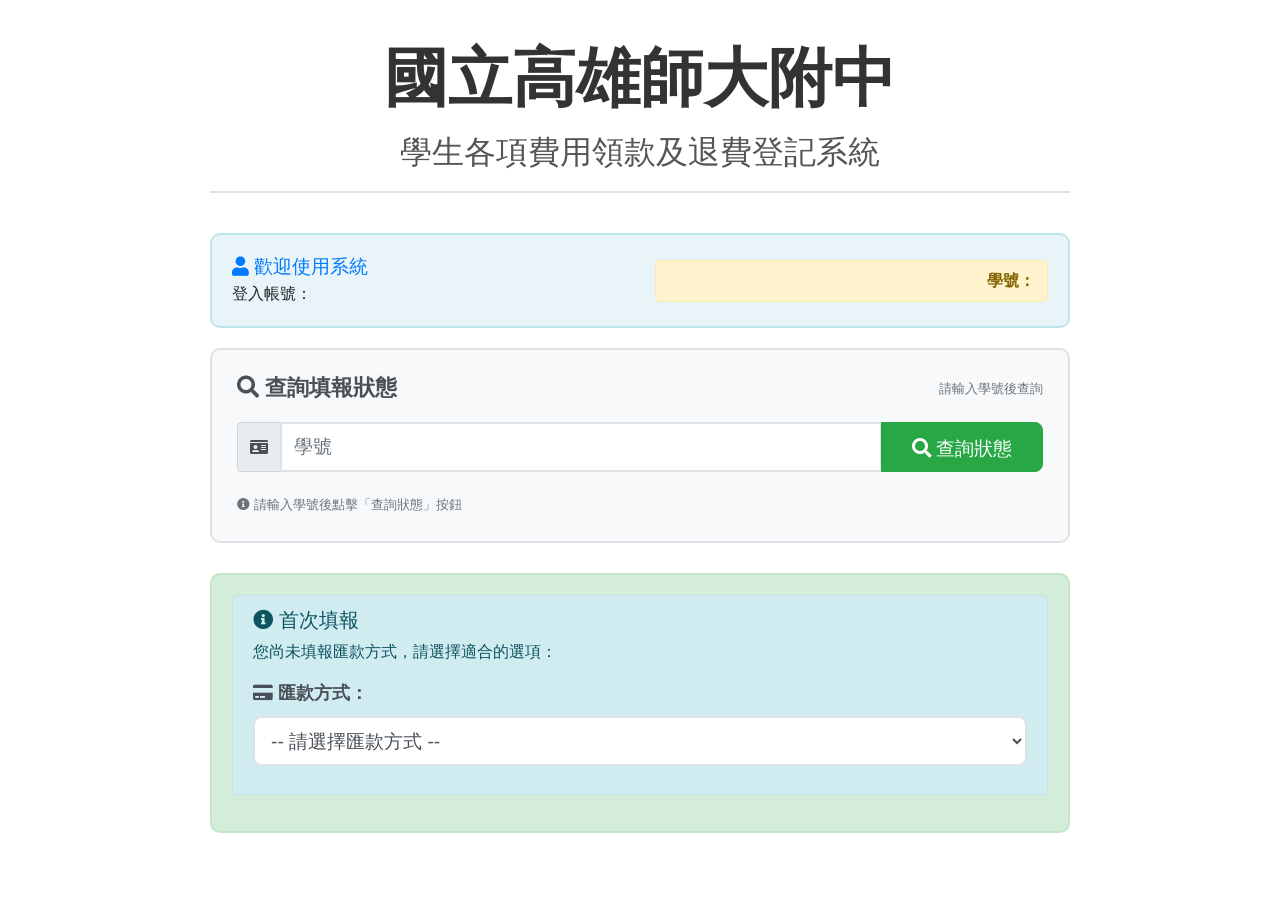
<file: index.html>
<!DOCTYPE html>
<html>

<head>
    <base target="_top">
    <meta charset="UTF-8">
    <meta name="viewport" content="width=device-width, initial-scale=1.0">
    <title>學生各項費用領款及退費登記系統</title>

    <script src="https://ajax.googleapis.com/ajax/libs/jquery/3.3.1/jquery.min.js"></script>

    <!-- Include Bootstrap CSS -->
    <link href="https://stackpath.bootstrapcdn.com/bootstrap/4.3.1/css/bootstrap.min.css" rel="stylesheet">

    <!-- Include Bootstrap JS -->
    <script src="https://stackpath.bootstrapcdn.com/bootstrap/4.3.1/js/bootstrap.min.js"></script>

    <!-- Font Awesome Icons -->
    <link rel="stylesheet" href="https://cdnjs.cloudflare.com/ajax/libs/font-awesome/5.15.4/css/all.min.css">

    <!-- 共用樣式 -->
    <link rel="stylesheet" href="css/style.css">

    <!-- Custom CSS -->
    <style>
        h1 {
            font-size: 4rem;
            color: #333;
            font-weight: 600;
        }

        h2 {
            font-size: 2rem;
            color: #555;
            font-weight: 400;
        }

        h4 {
            font-size: 1.2rem;
            color: #666;
        }

        .form-control {
            height: 50px;
            font-size: 1.2rem;
            border-radius: 8px;
            border: 2px solid #dee2e6;
            transition: border-color 0.3s;
        }

        .form-control:focus {
            border-color: #007bff;
            box-shadow: 0 0 0 0.2rem rgba(0, 123, 255, 0.25);
        }

        .btn {
            font-size: 1.2rem;
            border-radius: 8px;
            padding: 12px 30px;
            font-weight: 500;
            transition: all 0.3s;
        }

        .btn-success {
            background: #28a745;
            border-color: #28a745;
        }

        .btn-success:hover {
            background: #218838;
            border-color: #1e7e34;
            transform: translateY(-1px);
        }

        .invisible {
            opacity: 0;
        }

        .user-info {
            background: #e8f4f8;
            border: 2px solid #bee5eb;
            border-radius: 10px;
            padding: 20px;
            margin: 20px 0;
        }

        .query-section {
            background: #f8f9fa;
            border: 2px solid #dee2e6;
            border-radius: 10px;
            padding: 25px;
            margin: 20px 0;
        }

        .result-section {
            margin-top: 30px;
            padding: 20px;
            border-radius: 10px;
            min-height: 100px;
        }

        .result-section.has-content {
            background: #d4edda;
            border: 2px solid #c3e6cb;
        }

        .form-group label {
            font-weight: 600;
            color: #495057;
            margin-bottom: 10px;
            font-size: 1.1rem;
        }

        .input-group {
            margin-bottom: 20px;
        }

        .input-group-append .btn {
            height: 50px;
        }

        .welcome-text {
            color: #007bff;
            font-weight: 500;
        }

        .student-id-display {
            background: #fff3cd;
            border: 1px solid #ffeaa7;
            border-radius: 5px;
            padding: 8px 12px;
            font-weight: 600;
            color: #856404;
        }

        .container-main {
            max-width: 900px;
            margin: 0 auto;
            padding: 20px;
        }

        .query-header {
            display: flex;
            align-items: center;
            justify-content: space-between;
            margin-bottom: 20px;
        }

        .query-title {
            font-size: 1.4rem;
            font-weight: 600;
            color: #495057;
            margin: 0;
        }

        @media (max-width: 768px) {
            h1 {
                font-size: 2.5rem;
            }

            h2 {
                font-size: 1.5rem;
            }

            .container-main {
                padding: 10px;
            }

            .query-header {
                flex-direction: column;
                align-items: flex-start;
                gap: 10px;
            }
        }
    </style>
    <script>
        function checkStudentID() {
            var studentID = document.getElementById('studentID').value;
            var output = document.getElementById('output');
            var resultSection = document.getElementById('result-section');

            if (!studentID) {
                output.innerHTML = generateBankAccountForm();
                resultSection.classList.add('has-content');
                return;
            }

            // 靜態展示：直接顯示填報表單
            output.innerHTML = generateBankAccountForm();
            resultSection.classList.add('has-content');
        }

        function generateBankAccountForm() {
            return `
                <div class="alert alert-info">
                    <h5><i class="fas fa-info-circle"></i> 首次填報</h5>
                    <p class="mb-3">您尚未填報匯款方式，請選擇適合的選項：</p>

                    <div class="form-group">
                        <label for="paymentMethod">
                            <i class="fas fa-credit-card"></i> 匯款方式：
                        </label>
                        <select id="paymentMethod" name="paymentMethod" class="form-control" onchange="handlePaymentMethodChange()">
                            <option value="----">-- 請選擇匯款方式 --</option>
                            <option value="現金">💰 現金</option>
                            <option value="受款學生本人帳戶">🏦 受款學生本人帳戶</option>
                            <option value="法定代理人帳戶">👨‍👩‍👧‍👦 法定代理人帳戶</option>
                        </select>
                    </div>
                </div>
            `;
        }

        function handlePaymentMethodChange() {
            var paymentMethod = document.getElementById('paymentMethod').value;

            if (paymentMethod === '----') {
                return;
            }

            var pageMap = {
                '現金': 'payment-cash.html',
                '受款學生本人帳戶': 'payment-student.html',
                '法定代理人帳戶': 'payment-parent.html'
            };

            if (pageMap[paymentMethod]) {
                window.location.href = pageMap[paymentMethod];
            }
        }

        window.onload = function () {
            checkStudentID();
        };
    </script>
</head>

<body>
    <div class="container-main">
        <!-- 系統標題區域 -->
        <div class="system-header">
            <h1 class="mb-3">國立高雄師大附中</h1>
            <h2 class="mb-0">學生各項費用領款及退費登記系統</h2>
        </div>

        <!-- 使用者資訊區域 -->
        <div class="user-info">
            <div class="row align-items-center">
                <div class="col-md-6">
                    <h4 class="welcome-text mb-0">
                        <i class="fas fa-user"></i> 歡迎使用系統
                    </h4>
                    <p class="mb-0 mt-1">登入帳號：<strong id="displayEmail"></strong></p>
                </div>
                <div class="col-md-6 text-md-right">
                    <div class="student-id-display">
                        學號：<span id="displayAccount"></span>
                    </div>
                </div>
            </div>
        </div>

        <!-- 隱藏欄位 -->
        <input type="hidden" id="userEmail" name="userEmail" value="">

        <!-- 查詢區域 -->
        <div class="query-section">
            <div class="query-header">
                <h3 class="query-title">
                    <i class="fas fa-search"></i> 查詢填報狀態
                </h3>
                <small class="text-muted">請輸入學號後查詢</small>
            </div>

            <div class="input-group">
                <div class="input-group-prepend">
                    <span class="input-group-text">
                        <i class="fas fa-id-card"></i>
                    </span>
                </div>
                <input type="text" id="studentID" name="studentID" class="form-control"
                       placeholder="學號">
                <div class="input-group-append">
                    <button class="btn btn-success btn-lg" onclick="checkStudentID()">
                        <i class="fas fa-search"></i> 查詢狀態
                    </button>
                </div>
            </div>

            <small class="text-muted">
                <i class="fas fa-info-circle"></i>
                請輸入學號後點擊「查詢狀態」按鈕
            </small>
        </div>

        <!-- 結果顯示區域 -->
        <div id="result-section" class="result-section">
            <div id="output">
                <div class="text-center text-muted">
                    <i class="fas fa-clock"></i> 請點擊上方「查詢狀態」按鈕開始查詢
                </div>
            </div>
        </div>
    </div>
</body>

</html>
</file>
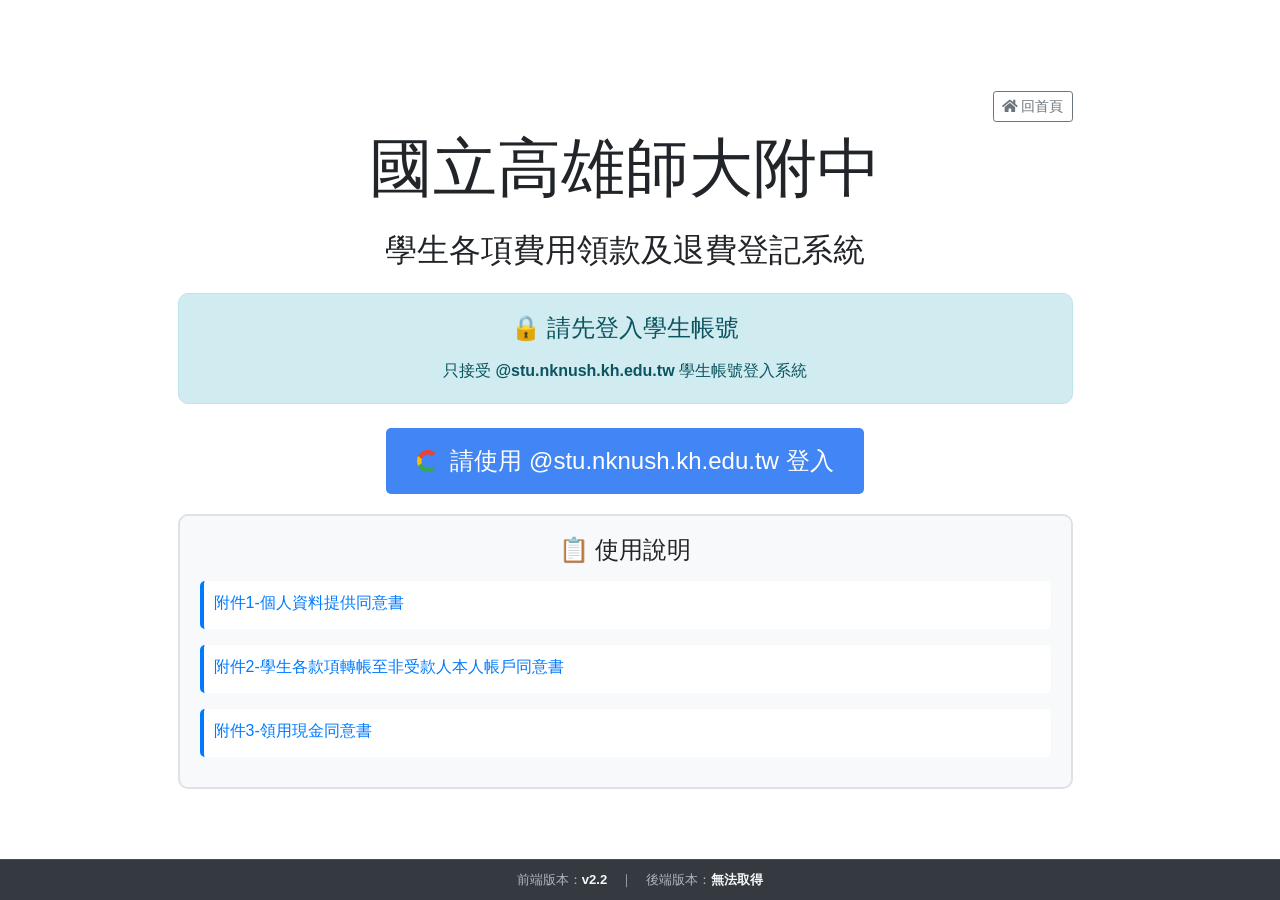
<file: docs/index.html>
<!DOCTYPE html>
<html>

<head>
    <base target="_top">
    <meta charset="UTF-8">
    <link rel="icon" type="image/svg+xml" href="favicon.svg">
    <meta name="viewport" content="width=device-width, initial-scale=1.0">
    <title>學生各項費用領款及退費登記系統</title>

    <script src="https://ajax.googleapis.com/ajax/libs/jquery/3.3.1/jquery.min.js"></script>

    <!-- Include Bootstrap CSS -->
    <link href="https://stackpath.bootstrapcdn.com/bootstrap/4.3.1/css/bootstrap.min.css" rel="stylesheet">

    <!-- Include Bootstrap JS -->
    <script src="https://stackpath.bootstrapcdn.com/bootstrap/4.3.1/js/bootstrap.min.js"></script>

    <!-- Font Awesome Icons -->
    <link rel="stylesheet" href="https://cdnjs.cloudflare.com/ajax/libs/font-awesome/5.15.4/css/all.min.css">

    <!-- 共用樣式 -->
    <link rel="stylesheet" href="css/style.css">

    <!-- Custom CSS -->
    <style>
        h1 {
            font-size: 4rem;
            color: #333;
            font-weight: 600;
        }

        h2 {
            font-size: 2rem;
            color: #555;
            font-weight: 400;
        }

        h4 {
            font-size: 1.2rem;
            color: #666;
        }

        .form-control {
            height: 50px;
            font-size: 1.2rem;
            border-radius: 8px;
            border: 2px solid #dee2e6;
            transition: border-color 0.3s;
        }

        .form-control:focus {
            border-color: #007bff;
            box-shadow: 0 0 0 0.2rem rgba(0, 123, 255, 0.25);
        }

        .btn {
            font-size: 1.2rem;
            border-radius: 8px;
            padding: 12px 30px;
            font-weight: 500;
            transition: all 0.3s;
        }

        .btn-success {
            background: #28a745;
            border-color: #28a745;
        }

        .btn-success:hover {
            background: #218838;
            border-color: #1e7e34;
            transform: translateY(-1px);
        }

        .invisible {
            opacity: 0;
        }

        .user-info {
            background: #e8f4f8;
            border: 2px solid #bee5eb;
            border-radius: 10px;
            padding: 20px;
            margin: 20px 0;
        }

        .query-section {
            background: #f8f9fa;
            border: 2px solid #dee2e6;
            border-radius: 10px;
            padding: 25px;
            margin: 20px 0;
        }

        .result-section {
            margin-top: 30px;
            padding: 20px;
            border-radius: 10px;
            min-height: 100px;
        }

        .result-section.has-content {
            background: #d4edda;
            border: 2px solid #c3e6cb;
        }

        .form-group label {
            font-weight: 600;
            color: #495057;
            margin-bottom: 10px;
            font-size: 1.1rem;
        }

        .input-group {
            margin-bottom: 20px;
        }

        .input-group-append .btn {
            height: 50px;
        }

        .welcome-text {
            color: #007bff;
            font-weight: 500;
        }

        .student-id-display {
            background: #fff3cd;
            border: 1px solid #ffeaa7;
            border-radius: 5px;
            padding: 8px 12px;
            font-weight: 600;
            color: #856404;
        }

        .container-main {
            max-width: 900px;
            margin: 0 auto;
            padding: 20px;
        }

        .query-header {
            display: flex;
            align-items: center;
            justify-content: space-between;
            margin-bottom: 20px;
        }

        .query-title {
            font-size: 1.4rem;
            font-weight: 600;
            color: #495057;
            margin: 0;
        }

        @media (max-width: 768px) {
            h1 {
                font-size: 2.5rem;
            }

            h2 {
                font-size: 1.5rem;
            }

            .container-main {
                padding: 10px;
            }

            .query-header {
                flex-direction: column;
                align-items: flex-start;
                gap: 10px;
            }
        }
    </style>
    <script src="js/config.js"></script>
    <script>

        const userEmail = sessionStorage.getItem('userEmail') || '';
        const userAccount = sessionStorage.getItem('userAccount') || '';

        function checkStudentID() {
            var studentID = document.getElementById('studentID').value;
            var output = document.getElementById('output');
            var resultSection = document.getElementById('result-section');

            if (!studentID) {
                output.innerHTML = generateBankAccountForm();
                resultSection.classList.add('has-content');
                return;
            }

            output.innerHTML = '<div class="text-center"><div class="spinner-border text-primary" role="status"></div> 查詢中...</div>';
            resultSection.classList.remove('has-content');

            fetch(GAS_URL + '?action=getBankAccount&studentID=' + encodeURIComponent(studentID))
                .then(function(res) { return res.json(); })
                .then(function(json) { displayResult(json.data); })
                .catch(function() {
                    output.innerHTML = '<div class="alert alert-danger">查詢失敗，請稍後再試。</div>';
                    resultSection.classList.add('has-content');
                });
        }

        function displayResult(result) {
            var output = document.getElementById('output');
            var resultSection = document.getElementById('result-section');

            if (result) {
                output.innerHTML = `
                    <div class="alert alert-success">
                        <h5><i class="fas fa-check-circle"></i> 查詢結果</h5>
                        <p class="mb-0">您已填報完畢。填報的匯款方式為：<strong>${result}</strong></p>
                    </div>
                `;
                resultSection.classList.add('has-content');
            } else {
                output.innerHTML = generateBankAccountForm();
                resultSection.classList.add('has-content');
            }
        }

        function generateBankAccountForm() {
            return `
                <div class="alert alert-info">
                    <h5><i class="fas fa-info-circle"></i> 首次填報</h5>
                    <p class="mb-3">您尚未填報匯款方式，請選擇適合的選項：</p>

                    <div class="form-group">
                        <label for="paymentMethod">
                            <i class="fas fa-credit-card"></i> 匯款方式：
                        </label>
                        <select id="paymentMethod" name="paymentMethod" class="form-control" onchange="handlePaymentMethodChange()">
                            <option value="----">-- 請選擇匯款方式 --</option>
                            <option value="現金">💰 現金</option>
                            <option value="受款學生本人帳戶">🏦 受款學生本人帳戶</option>
                            <option value="法定代理人帳戶">👨‍👩‍👧‍👦 法定代理人帳戶</option>
                        </select>
                    </div>
                </div>
            `;
        }

        function handlePaymentMethodChange() {
            var paymentMethod = document.getElementById('paymentMethod').value;
            if (paymentMethod === '----') return;

            var pageMap = {
                '現金': 'payment-cash.html',
                '受款學生本人帳戶': 'payment-student.html',
                '法定代理人帳戶': 'payment-parent.html'
            };

            if (pageMap[paymentMethod]) {
                window.location.href = pageMap[paymentMethod]
                    + '?email=' + encodeURIComponent(userEmail)
                    + '&account=' + encodeURIComponent(userAccount);
            }
        }

        window.onload = function () {
            // 未登入則跳到 login.html
            if (!userEmail) {
                window.location.href = 'login.html';
                return;
            }
            document.getElementById('displayEmail').textContent = userEmail;
            document.getElementById('displayAccount').textContent = userAccount;
            document.getElementById('userEmail').value = userEmail;
            document.getElementById('studentID').value = userAccount;
            checkStudentID();
        };
    </script>
</head>

<body>
    <div class="container-main">
        <!-- 系統標題區域 -->
        <div class="system-header">
            <div class="back-to-home">
                <a href="https://jiangsir.github.io/BankAccountForm/" class="btn btn-outline-primary">
                    <i class="fas fa-home"></i> 回首頁
                </a>
            </div>
            <h1 class="mb-3">國立高雄師大附中</h1>
            <h2 class="mb-0">學生各項費用領款及退費登記系統</h2>
        </div>

        <!-- 使用者資訊區域 -->
        <div class="user-info">
            <div class="row align-items-center">
                <div class="col-md-6">
                    <h4 class="welcome-text mb-0">
                        <i class="fas fa-user"></i> 歡迎使用系統
                    </h4>
                    <p class="mb-0 mt-1">登入帳號：<strong id="displayEmail"></strong></p>
                </div>
                <div class="col-md-6 text-md-right">
                    <div class="student-id-display">
                        學號：<span id="displayAccount"></span>
                    </div>
                </div>
            </div>
        </div>

        <!-- 隱藏欄位 -->
        <input type="hidden" id="userEmail" name="userEmail" value="">

        <!-- 查詢區域 -->
        <div class="query-section">
            <div class="query-header">
                <h3 class="query-title">
                    <i class="fas fa-search"></i> 查詢填報狀態
                </h3>
                <small class="text-muted">請輸入學號後查詢</small>
            </div>

            <div class="input-group">
                <div class="input-group-prepend">
                    <span class="input-group-text">
                        <i class="fas fa-id-card"></i>
                    </span>
                </div>
                <input type="text" id="studentID" name="studentID" class="form-control"
                       placeholder="學號">
                <div class="input-group-append">
                    <button class="btn btn-success btn-lg" onclick="checkStudentID()">
                        <i class="fas fa-search"></i> 查詢狀態
                    </button>
                </div>
            </div>

            <small class="text-muted">
                <i class="fas fa-info-circle"></i>
                請輸入學號後點擊「查詢狀態」按鈕
            </small>
        </div>

        <!-- 結果顯示區域 -->
        <div id="result-section" class="result-section">
            <div id="output">
                <div class="text-center text-muted">
                    <i class="fas fa-clock"></i> 請點擊上方「查詢狀態」按鈕開始查詢
                </div>
            </div>
        </div>
    </div>
    <script src="js/footer.js"></script>
</body>

</html>
</file>
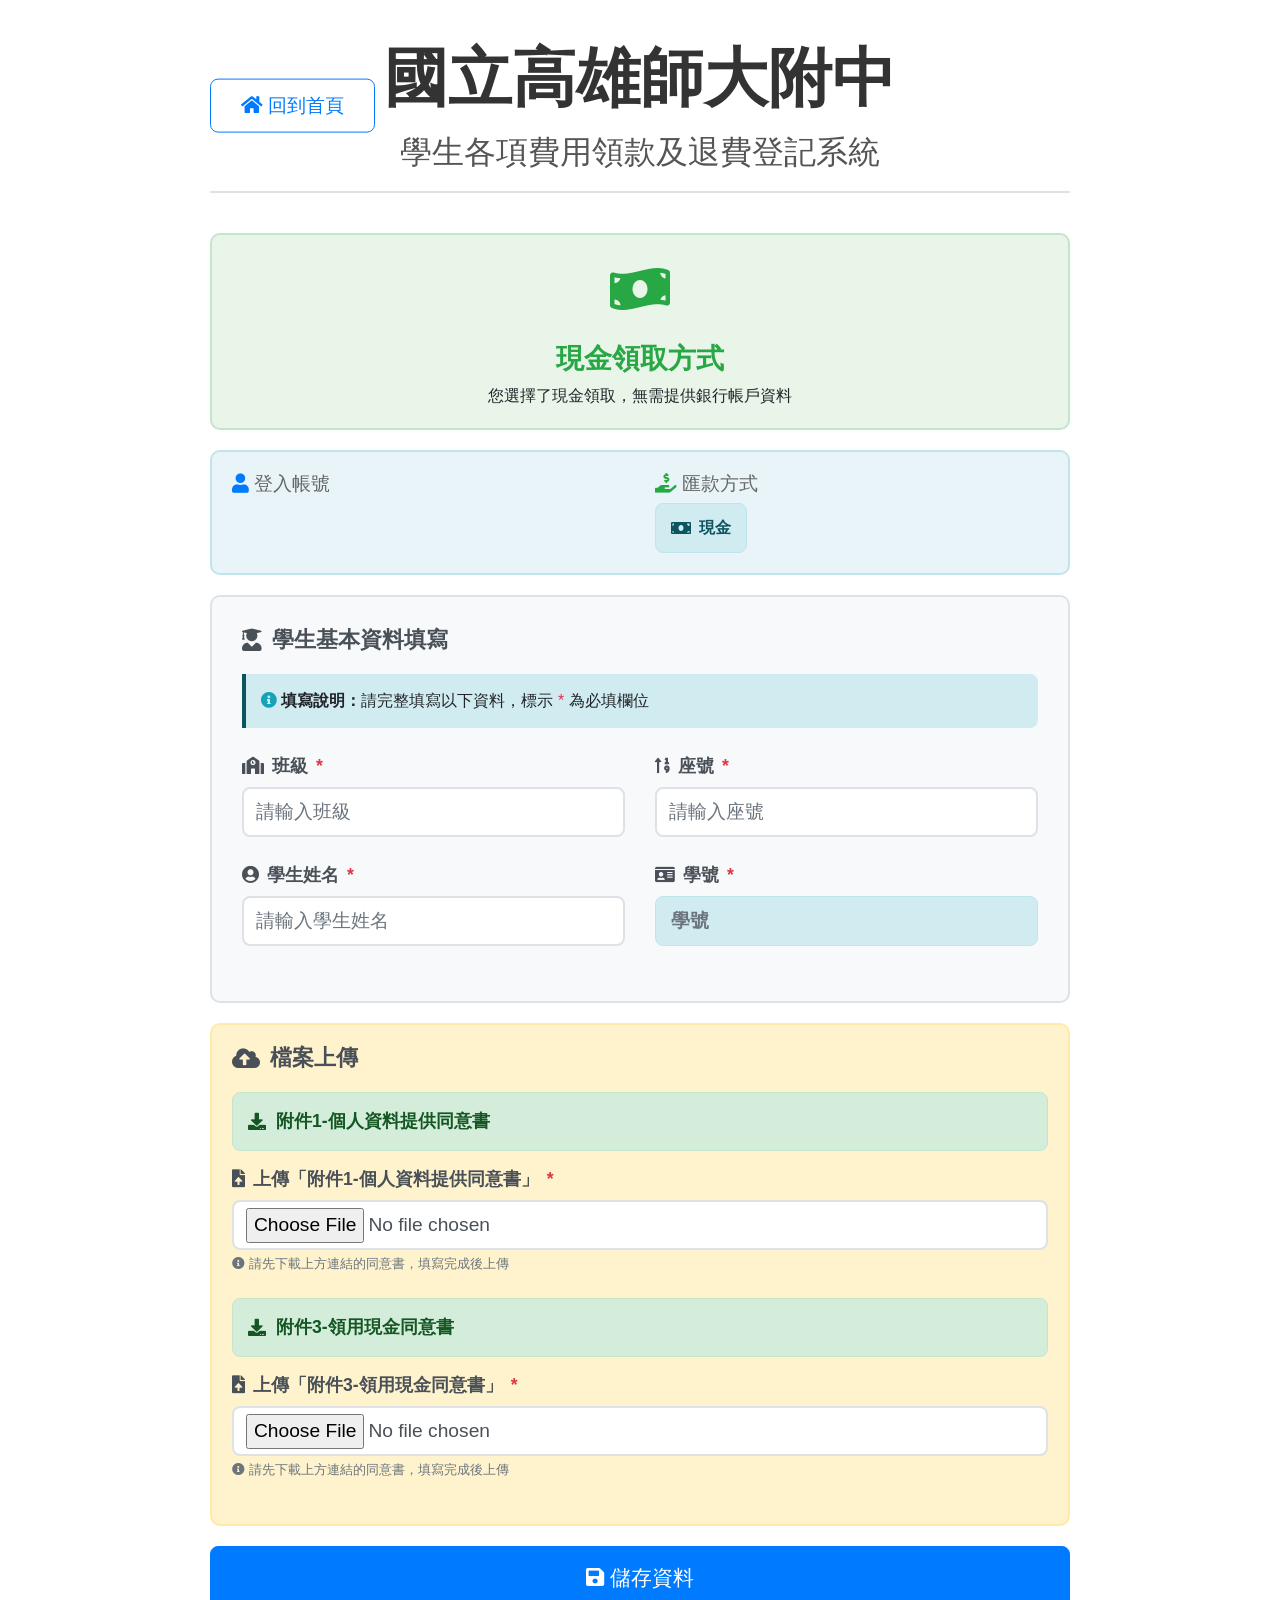
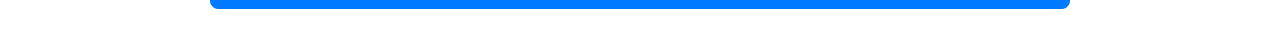
<file: payment-cash.html>
<!DOCTYPE html>
<html>

<head>
    <base target="_top">
    <meta charset="UTF-8">
    <meta name="viewport" content="width=device-width, initial-scale=1.0">
    <title>學生各項費用領款及退費登記系統 - 現金領取</title>

    <script src="https://ajax.googleapis.com/ajax/libs/jquery/3.3.1/jquery.min.js"></script>

    <!-- Include Bootstrap CSS -->
    <link href="https://stackpath.bootstrapcdn.com/bootstrap/4.3.1/css/bootstrap.min.css" rel="stylesheet">

    <!-- Include Bootstrap JS -->
    <script src="https://stackpath.bootstrapcdn.com/bootstrap/4.3.1/js/bootstrap.min.js"></script>
    <!-- Font Awesome Icons -->
    <link rel="stylesheet" href="https://cdnjs.cloudflare.com/ajax/libs/font-awesome/5.15.4/css/all.min.css">

    <!-- 共用樣式 -->
    <link rel="stylesheet" href="css/style.css">

    <!-- Custom CSS -->
    <style>
        h1 {
            font-size: 4rem;
            color: #333;
            font-weight: 600;
        }

        h2 {
            font-size: 2rem;
            color: #555;
            font-weight: 400;
        }

        h4 {
            font-size: 1.2rem;
            color: #666;
            font-weight: 500;
        }

        .form-control {
            height: 50px;
            font-size: 1.2rem;
            border-radius: 8px;
            border: 2px solid #dee2e6;
            transition: border-color 0.3s;
        }

        .form-control:focus {
            border-color: #007bff;
            box-shadow: 0 0 0 0.2rem rgba(0, 123, 255, 0.25);
        }

        .form-control[readonly] {
            background-color: #f8f9fa;
            border-color: #e9ecef;
        }

        .btn {
            font-size: 1.2rem;
            border-radius: 8px;
            padding: 12px 30px;
            font-weight: 500;
            transition: all 0.3s;
        }

        .btn-primary {
            background: #007bff;
            border-color: #007bff;
        }

        .btn-primary:hover {
            background: #0056b3;
            border-color: #004085;
            transform: translateY(-1px);
        }

        .btn-secondary {
            background: #6c757d;
            border-color: #6c757d;
        }

        .btn-outline-primary {
            color: #007bff;
            border-color: #007bff;
            background: transparent;
        }

        .btn-outline-primary:hover {
            color: white;
            background: #007bff;
            border-color: #007bff;
        }

        .btn-lg {
            padding: 15px 35px;
            font-size: 1.3rem;
        }

        .btn-block {
            width: 100%;
        }

        .invisible {
            opacity: 0;
        }

        .container-main {
            max-width: 900px;
            margin: 0 auto;
            padding: 20px;
        }

        .system-header {
            text-align: center;
            margin-bottom: 40px;
            padding: 20px 0;
            border-bottom: 2px solid #dee2e6;
            position: relative;
        }

        .back-to-home {
            position: absolute;
            left: 0;
            top: 50%;
            transform: translateY(-50%);
        }

        .user-info {
            background: #e8f4f8;
            border: 2px solid #bee5eb;
            border-radius: 10px;
            padding: 20px;
            margin: 20px 0;
        }

        .form-section {
            background: #f8f9fa;
            border: 2px solid #dee2e6;
            border-radius: 10px;
            padding: 30px;
            margin: 20px 0;
        }

        .form-group {
            margin-bottom: 25px;
        }

        .form-group label {
            font-weight: 600;
            color: #495057;
            margin-bottom: 8px;
            font-size: 1.1rem;
            display: flex;
            align-items: center;
            gap: 8px;
        }

        .form-group label .required {
            color: #dc3545;
        }

        .upload-section {
            background: #fff3cd;
            border: 2px solid #ffeaa7;
            border-radius: 10px;
            padding: 20px;
            margin: 20px 0;
        }

        .attachment-link {
            background: #d4edda;
            border: 1px solid #c3e6cb;
            border-radius: 8px;
            padding: 15px;
            margin-bottom: 15px;
        }

        .attachment-link a {
            color: #155724;
            text-decoration: none;
            font-weight: 600;
            display: flex;
            align-items: center;
            gap: 10px;
            font-size: 1.1rem;
        }

        .attachment-link a:hover {
            color: #0c5460;
            text-decoration: underline;
        }

        .payment-method-display {
            background: #d1ecf1;
            border: 1px solid #bee5eb;
            border-radius: 8px;
            padding: 12px 15px;
            font-weight: 600;
            color: #0c5460;
            display: inline-flex;
            align-items: center;
            gap: 8px;
        }

        .student-id-display {
            background: #d1ecf1;
            border: 1px solid #bee5eb;
            border-radius: 8px;
            padding: 12px 15px;
            font-weight: 600;
            color: #0c5460;
        }

        .modal-header {
            background: #f8d7da;
            border-bottom: 1px solid #f5c6cb;
        }

        .modal-title {
            color: #721c24;
            font-weight: 600;
        }

        .section-title {
            font-size: 1.4rem;
            font-weight: 600;
            color: #495057;
            margin-bottom: 20px;
            display: flex;
            align-items: center;
            gap: 10px;
        }

        .required-fields-note {
            background: #d1ecf1;
            border-left: 4px solid #0c5460;
            padding: 15px;
            margin-bottom: 25px;
            border-radius: 0 8px 8px 0;
        }

        .cash-highlight {
            background: #e8f5e8;
            border: 2px solid #c3e6cb;
            border-radius: 10px;
            padding: 20px;
            margin: 20px 0;
            text-align: center;
        }

        .cash-icon {
            font-size: 3rem;
            color: #28a745;
            margin-bottom: 15px;
        }

        @media (max-width: 768px) {
            h1 {
                font-size: 2.5rem;
            }

            h2 {
                font-size: 1.5rem;
            }

            .container-main {
                padding: 10px;
            }

            .form-section {
                padding: 20px 15px;
            }

            .back-to-home {
                position: static;
                transform: none;
                margin-bottom: 20px;
            }

            .system-header {
                text-align: center;
            }
        }
    </style>
    <script>
        function showError(message) {
            var modalBody = document.getElementById('modalBody');
            modalBody.innerHTML = message;
            $('#errorModal').modal('show');
        }

        function validateFields() {
            var classname = document.getElementById('classname').value;
            var sitenum = document.getElementById('sitenum').value;
            var studentname = document.getElementById('studentname').value;
            var studentid = document.getElementById('studentid').value;
            var fileInput1 = document.getElementById('fileAttachment1').files.length;
            var fileInput2 = document.getElementById('fileAttachment3').files.length;

            if (!classname) {
                showError('班級未填寫');
                return false;
            }
            if (!sitenum) {
                showError('座號未填寫');
                return false;
            }
            if (!studentname) {
                showError('學生姓名未填寫');
                return false;
            }
            if (!studentid) {
                showError('學號未填寫');
                return false;
            }
            if (!fileInput1) {
                showError('「附件1」未選擇');
                return false;
            }
            if (!fileInput2) {
                showError('「附件3」未選擇');
                return false;
            }
            return true;
        }

        function saveCash() {
            if (!validateFields()) {
                return;
            }
            alert('此為靜態展示頁面，實際資料提交請至學校系統網址操作。');
        }
    </script>
</head>

<body>
    <div class="container-main">
        <!-- 系統標題區域 -->
        <div class="system-header">
            <!-- 回到首頁按鈕 -->
            <div class="back-to-home">
                <a href="index.html" class="btn btn-outline-primary">
                    <i class="fas fa-home"></i> 回到首頁
                </a>
            </div>

            <h1 class="mb-3">國立高雄師大附中</h1>
            <h2 class="mb-0">學生各項費用領款及退費登記系統</h2>
        </div>

        <!-- 現金領取提示區域 -->
        <div class="cash-highlight">
            <div class="cash-icon">
                <i class="fas fa-money-bill-wave"></i>
            </div>
            <h3 class="text-success font-weight-bold">現金領取方式</h3>
            <p class="mb-0">您選擇了現金領取，無需提供銀行帳戶資料</p>
        </div>

        <!-- 使用者資訊區域 -->
        <div class="user-info">
            <div class="row">
                <div class="col-md-6">
                    <h4 class="mb-2">
                        <i class="fas fa-user text-primary"></i> 登入帳號
                    </h4>
                    <p class="mb-0" id="displayEmail"></p>
                </div>
                <div class="col-md-6">
                    <h4 class="mb-2">
                        <i class="fas fa-hand-holding-usd text-success"></i> 匯款方式
                    </h4>
                    <div class="payment-method-display">
                        <i class="fas fa-money-bill"></i>
                        現金
                    </div>
                </div>
            </div>
        </div>

        <!-- 隱藏欄位 -->
        <input type="hidden" id="userEmail" name="userEmail" value="">
        <input type="hidden" id="paymentMethod" name="paymentMethod" value="現金">

        <!-- 學生基本資料區域 -->
        <div class="form-section">
            <h3 class="section-title">
                <i class="fas fa-user-graduate"></i>
                學生基本資料填寫
            </h3>

            <div class="required-fields-note">
                <i class="fas fa-info-circle text-info"></i>
                <strong>填寫說明：</strong>請完整填寫以下資料，標示 <span class="text-danger">*</span> 為必填欄位
            </div>

            <div class="row">
                <div class="col-md-6">
                    <div class="form-group">
                        <label for="classname">
                            <i class="fas fa-school"></i>
                            班級 <span class="required">*</span>
                        </label>
                        <input type="text" id="classname" name="classname" class="form-control" placeholder="請輸入班級">
                    </div>
                </div>

                <div class="col-md-6">
                    <div class="form-group">
                        <label for="sitenum">
                            <i class="fas fa-sort-numeric-up"></i>
                            座號 <span class="required">*</span>
                        </label>
                        <input type="text" id="sitenum" name="sitenum" class="form-control" placeholder="請輸入座號">
                    </div>
                </div>

                <div class="col-md-6">
                    <div class="form-group">
                        <label for="studentname">
                            <i class="fas fa-user-circle"></i>
                            學生姓名 <span class="required">*</span>
                        </label>
                        <input type="text" id="studentname" name="studentname" class="form-control" placeholder="請輸入學生姓名">
                    </div>
                </div>

                <div class="col-md-6">
                    <div class="form-group">
                        <label for="studentid">
                            <i class="fas fa-id-card"></i>
                            學號 <span class="required">*</span>
                        </label>
                        <input type="text" id="studentid" name="studentid" class="form-control student-id-display"
                               placeholder="學號">
                    </div>
                </div>
            </div>
        </div>

        <!-- 檔案上傳區域 -->
        <div class="upload-section">
            <h3 class="section-title">
                <i class="fas fa-cloud-upload-alt"></i>
                檔案上傳
            </h3>

            <div class="attachment-link">
                <a href="https://docs.google.com/document/d/1Lr-_tyDJiHzRGUL8hlE4PXWswF14V6l3/edit?usp=drive_link" target="_blank">
                    <i class="fas fa-download"></i>
                    附件1-個人資料提供同意書
                </a>
            </div>

            <div class="form-group">
                <label for="fileAttachment1">
                    <i class="fas fa-file-upload"></i>
                    上傳「附件1-個人資料提供同意書」<span class="required">*</span>
                </label>
                <input type="file" id="fileAttachment1" name="fileAttachment1" class="form-control">
                <small class="form-text text-muted">
                    <i class="fas fa-info-circle"></i>
                    請先下載上方連結的同意書，填寫完成後上傳
                </small>
            </div>

            <div class="attachment-link">
                <a href="https://docs.google.com/document/d/1fNGUGGtQzxhbxaOgTciAWcqjDpCL9daH/edit?usp=drive_link" target="_blank">
                    <i class="fas fa-download"></i>
                    附件3-領用現金同意書
                </a>
            </div>

            <div class="form-group">
                <label for="fileAttachment3">
                    <i class="fas fa-file-upload"></i>
                    上傳「附件3-領用現金同意書」<span class="required">*</span>
                </label>
                <input type="file" id="fileAttachment3" name="fileAttachment3" class="form-control">
                <small class="form-text text-muted">
                    <i class="fas fa-info-circle"></i>
                    請先下載上方連結的同意書，填寫完成後上傳
                </small>
            </div>
        </div>

        <!-- 提交按鈕 -->
        <div class="text-center">
            <button id="saveButton" class="btn btn-primary btn-lg btn-block" onclick="saveCash()">
                <i class="fas fa-save"></i> 儲存資料
            </button>
        </div>

        <h4 id="output" class="mt-3 text-center"></h4>
    </div>

    <!-- Error Modal -->
    <div class="modal fade" id="errorModal" tabindex="-1" role="dialog" aria-labelledby="errorModalLabel" aria-hidden="true">
        <div class="modal-dialog" role="document">
            <div class="modal-content">
                <div class="modal-header">
                    <h5 class="modal-title" id="errorModalLabel">
                        <i class="fas fa-exclamation-triangle"></i> 錯誤提醒
                    </h5>
                    <button type="button" class="close" data-dismiss="modal" aria-label="Close">
                        <span aria-hidden="true">&times;</span>
                    </button>
                </div>
                <div class="modal-body" id="modalBody">
                    <!-- 錯誤消息將顯示在這裡 -->
                </div>
                <div class="modal-footer">
                    <button type="button" class="btn btn-secondary" data-dismiss="modal">
                        <i class="fas fa-times"></i> 關閉
                    </button>
                </div>
            </div>
        </div>
    </div>
</body>

</html>
</file>
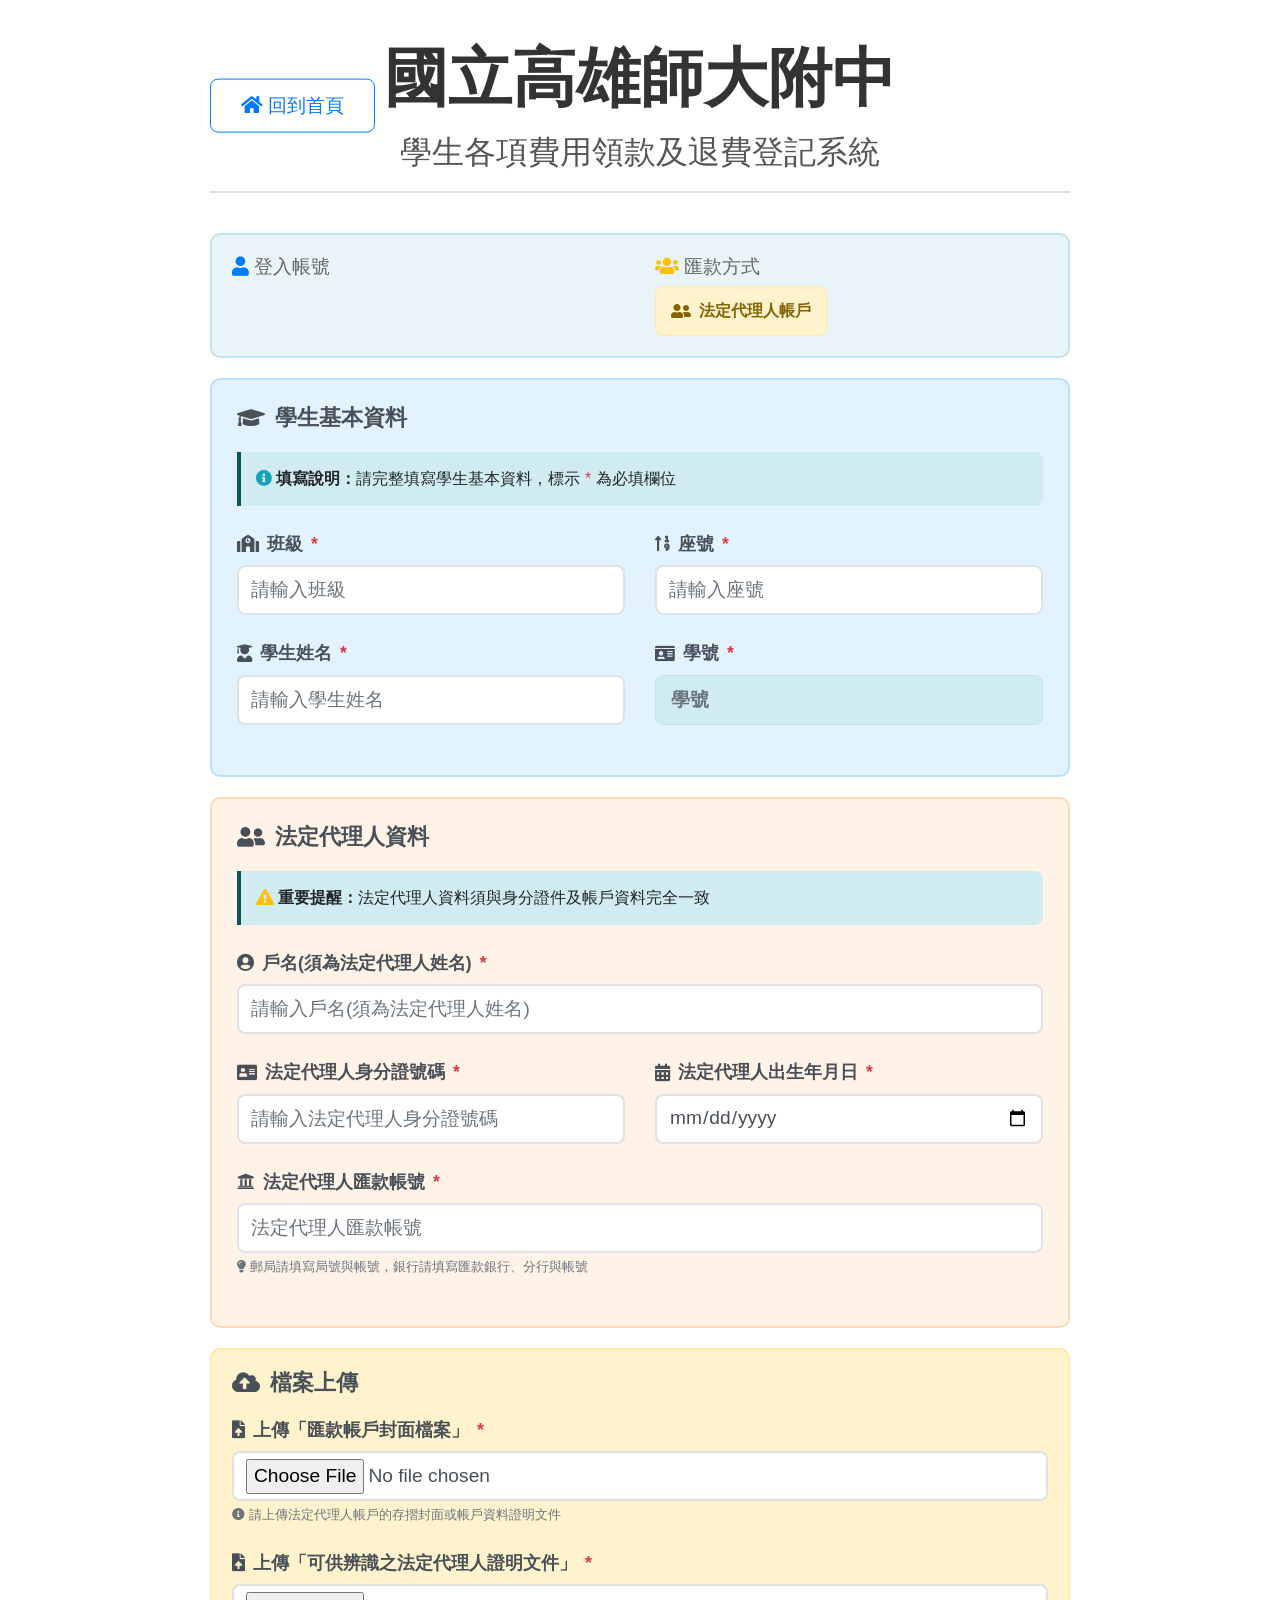
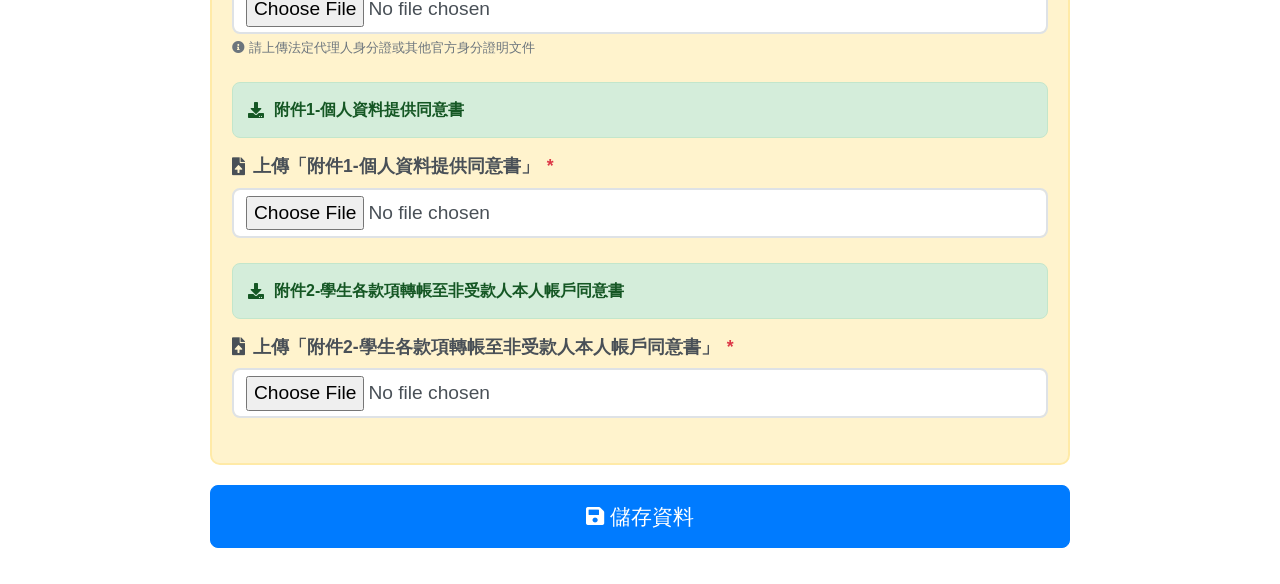
<file: payment-parent.html>
<!DOCTYPE html>
<html>

<head>
    <base target="_top">
    <meta charset="UTF-8">
    <meta name="viewport" content="width=device-width, initial-scale=1.0">
    <title>學生各項費用領款及退費登記系統 - 法定代理人帳戶</title>

    <script src="https://ajax.googleapis.com/ajax/libs/jquery/3.3.1/jquery.min.js"></script>

    <!-- Include Bootstrap CSS -->
    <link href="https://stackpath.bootstrapcdn.com/bootstrap/4.3.1/css/bootstrap.min.css" rel="stylesheet">

    <!-- Include Bootstrap JS -->
    <script src="https://stackpath.bootstrapcdn.com/bootstrap/4.3.1/js/bootstrap.min.js"></script>
    <!-- Font Awesome Icons -->
    <link rel="stylesheet" href="https://cdnjs.cloudflare.com/ajax/libs/font-awesome/5.15.4/css/all.min.css">

    <!-- 共用樣式 -->
    <link rel="stylesheet" href="css/style.css">

    <!-- Custom CSS -->
    <style>
        h1 {
            font-size: 4rem;
            color: #333;
            font-weight: 600;
        }

        h2 {
            font-size: 2rem;
            color: #555;
            font-weight: 400;
        }

        h4 {
            font-size: 1.2rem;
            color: #666;
            font-weight: 500;
        }

        .form-control {
            height: 50px;
            font-size: 1.2rem;
            border-radius: 8px;
            border: 2px solid #dee2e6;
            transition: border-color 0.3s;
        }

        .form-control:focus {
            border-color: #007bff;
            box-shadow: 0 0 0 0.2rem rgba(0, 123, 255, 0.25);
        }

        .form-control[readonly] {
            background-color: #f8f9fa;
            border-color: #e9ecef;
        }

        .btn {
            font-size: 1.2rem;
            border-radius: 8px;
            padding: 12px 30px;
            font-weight: 500;
            transition: all 0.3s;
        }

        .btn-primary {
            background: #007bff;
            border-color: #007bff;
        }

        .btn-primary:hover {
            background: #0056b3;
            border-color: #004085;
            transform: translateY(-1px);
        }

        .btn-secondary {
            background: #6c757d;
            border-color: #6c757d;
        }

        .btn-lg {
            padding: 15px 35px;
            font-size: 1.3rem;
        }

        .btn-block {
            width: 100%;
        }

        .invisible {
            opacity: 0;
        }

        .container-main {
            max-width: 900px;
            margin: 0 auto;
            padding: 20px;
        }

        .system-header {
            text-align: center;
            margin-bottom: 40px;
            padding: 20px 0;
            border-bottom: 2px solid #dee2e6;
        }

        .user-info {
            background: #e8f4f8;
            border: 2px solid #bee5eb;
            border-radius: 10px;
            padding: 20px;
            margin: 20px 0;
        }

        .form-section {
            background: #f8f9fa;
            border: 2px solid #dee2e6;
            border-radius: 10px;
            padding: 30px;
            margin: 20px 0;
        }

        .form-group {
            margin-bottom: 25px;
        }

        .form-group label {
            font-weight: 600;
            color: #495057;
            margin-bottom: 8px;
            font-size: 1.1rem;
            display: flex;
            align-items: center;
            gap: 8px;
        }

        .form-group label .required {
            color: #dc3545;
        }

        .upload-section {
            background: #fff3cd;
            border: 2px solid #ffeaa7;
            border-radius: 10px;
            padding: 20px;
            margin: 20px 0;
        }

        .upload-section h4 {
            color: #856404;
            font-weight: 600;
            margin-bottom: 15px;
        }

        .attachment-link {
            background: #d4edda;
            border: 1px solid #c3e6cb;
            border-radius: 8px;
            padding: 15px;
            margin-bottom: 15px;
        }

        .attachment-link a {
            color: #155724;
            text-decoration: none;
            font-weight: 600;
            display: flex;
            align-items: center;
            gap: 10px;
        }

        .attachment-link a:hover {
            color: #0c5460;
            text-decoration: underline;
        }

        .payment-method-display {
            background: #fff3cd;
            border: 1px solid #ffeaa7;
            border-radius: 8px;
            padding: 12px 15px;
            font-weight: 600;
            color: #856404;
            display: inline-flex;
            align-items: center;
            gap: 8px;
        }

        .student-id-display {
            background: #d1ecf1;
            border: 1px solid #bee5eb;
            border-radius: 8px;
            padding: 12px 15px;
            font-weight: 600;
            color: #0c5460;
        }

        .modal-header {
            background: #f8d7da;
            border-bottom: 1px solid #f5c6cb;
        }

        .modal-title {
            color: #721c24;
            font-weight: 600;
        }

        .section-title {
            font-size: 1.4rem;
            font-weight: 600;
            color: #495057;
            margin-bottom: 20px;
            display: flex;
            align-items: center;
            gap: 10px;
        }

        .required-fields-note {
            background: #d1ecf1;
            border-left: 4px solid #0c5460;
            padding: 15px;
            margin-bottom: 25px;
            border-radius: 0 8px 8px 0;
        }

        .student-info-section {
            background: #e2f3ff;
            border: 2px solid #b8e0ff;
            border-radius: 10px;
            padding: 25px;
            margin: 20px 0;
        }

        .parent-info-section {
            background: #fff2e6;
            border: 2px solid #ffd9b3;
            border-radius: 10px;
            padding: 25px;
            margin: 20px 0;
        }

        @media (max-width: 768px) {
            h1 {
                font-size: 2.5rem;
            }

            h2 {
                font-size: 1.5rem;
            }

            .container-main {
                padding: 10px;
            }

            .form-section, .student-info-section, .parent-info-section {
                padding: 20px 15px;
            }
        }
    </style>
    <script>
        function showError(message) {
            var modalBody = document.getElementById('modalBody');
            modalBody.innerHTML = message;
            $('#errorModal').modal('show');
        }

        function validateFields() {
            var classname = document.getElementById('classname').value;
            var sitenum = document.getElementById('sitenum').value;
            var studentname = document.getElementById('studentname').value;
            var studentid = document.getElementById('studentid').value;
            var accountname = document.getElementById('accountname').value;
            var parentPid = document.getElementById('parentPid').value;
            var parentBirth = document.getElementById('parentBirth').value;
            var bankAccount = document.getElementById('bankAccount').value;
            var fileInput1 = document.getElementById('fileUpload1').files.length;
            var fileInput2 = document.getElementById('fileUpload2').files.length;
            var fileInput3 = document.getElementById('fileAttachment1').files.length;
            var fileInput4 = document.getElementById('fileAttachment2').files.length;

            if (!classname) {
                showError('班級未填寫');
                return false;
            }
            if (!sitenum) {
                showError('座號未填寫');
                return false;
            }
            if (!studentname) {
                showError('學生姓名未填寫');
                return false;
            }
            if (!studentid) {
                showError('學號未填寫');
                return false;
            }
            if (!accountname) {
                showError('帳戶姓名未填寫');
                return false;
            }
            if (!parentPid) {
                showError('法定代理人身分證號碼未填寫');
                return false;
            }
            if (!parentBirth) {
                showError('法定代理人出生年月日未填寫');
                return false;
            }
            if (!bankAccount) {
                showError('退款銀行帳戶未填寫');
                return false;
            }
            if (!fileInput1) {
                showError('「匯款帳戶封面檔案」未選擇');
                return false;
            }
            if (!fileInput2) {
                showError('「可供辨識之法定代理人證明文件」未選擇');
                return false;
            }
            if (!fileInput3) {
                showError('「附件1」未選擇');
                return false;
            }
            if (!fileInput4) {
                showError('「附件2」未選擇');
                return false;
            }
            return true;
        }

        function saveParentAccount() {
            if (!validateFields()) {
                return;
            }
            alert('此為靜態展示頁面，實際資料提交請至學校系統網址操作。');
        }
    </script>
</head>

<body>
    <div class="container-main">
        <!-- 系統標題區域 -->
        <div class="system-header">
            <!-- 回到首頁按鈕 -->
            <div class="back-to-home">
                <a href="index.html" class="btn btn-outline-primary">
                    <i class="fas fa-home"></i> 回到首頁
                </a>
            </div>

            <h1 class="mb-3">國立高雄師大附中</h1>
            <h2 class="mb-0">學生各項費用領款及退費登記系統</h2>
        </div>

        <!-- 使用者資訊區域 -->
        <div class="user-info">
            <div class="row">
                <div class="col-md-6">
                    <h4 class="mb-2">
                        <i class="fas fa-user text-primary"></i> 登入帳號
                    </h4>
                    <p class="mb-0" id="displayEmail"></p>
                </div>
                <div class="col-md-6">
                    <h4 class="mb-2">
                        <i class="fas fa-users text-warning"></i> 匯款方式
                    </h4>
                    <div class="payment-method-display">
                        <i class="fas fa-user-friends"></i>
                        法定代理人帳戶
                    </div>
                </div>
            </div>
        </div>

        <!-- 隱藏欄位 -->
        <input type="hidden" id="userEmail" name="userEmail" value="">
        <input type="hidden" id="paymentMethod" name="paymentMethod" value="法定代理人帳戶">

        <!-- 學生基本資料區域 -->
        <div class="student-info-section">
            <h3 class="section-title">
                <i class="fas fa-graduation-cap"></i>
                學生基本資料
            </h3>

            <div class="required-fields-note">
                <i class="fas fa-info-circle text-info"></i>
                <strong>填寫說明：</strong>請完整填寫學生基本資料，標示 <span class="text-danger">*</span> 為必填欄位
            </div>

            <div class="row">
                <div class="col-md-6">
                    <div class="form-group">
                        <label for="classname">
                            <i class="fas fa-school"></i>
                            班級 <span class="required">*</span>
                        </label>
                        <input type="text" id="classname" name="classname" class="form-control" placeholder="請輸入班級">
                    </div>
                </div>

                <div class="col-md-6">
                    <div class="form-group">
                        <label for="sitenum">
                            <i class="fas fa-sort-numeric-up"></i>
                            座號 <span class="required">*</span>
                        </label>
                        <input type="text" id="sitenum" name="sitenum" class="form-control" placeholder="請輸入座號">
                    </div>
                </div>

                <div class="col-md-6">
                    <div class="form-group">
                        <label for="studentname">
                            <i class="fas fa-user-graduate"></i>
                            學生姓名 <span class="required">*</span>
                        </label>
                        <input type="text" id="studentname" name="studentname" class="form-control" placeholder="請輸入學生姓名">
                    </div>
                </div>

                <div class="col-md-6">
                    <div class="form-group">
                        <label for="studentid">
                            <i class="fas fa-id-card"></i>
                            學號 <span class="required">*</span>
                        </label>
                        <input type="text" id="studentid" name="studentid" class="form-control student-id-display"
                               placeholder="學號">
                    </div>
                </div>
            </div>
        </div>

        <!-- 法定代理人資料區域 -->
        <div class="parent-info-section">
            <h3 class="section-title">
                <i class="fas fa-user-friends"></i>
                法定代理人資料
            </h3>

            <div class="required-fields-note">
                <i class="fas fa-exclamation-triangle text-warning"></i>
                <strong>重要提醒：</strong>法定代理人資料須與身分證件及帳戶資料完全一致
            </div>

            <div class="row">
                <div class="col-12">
                    <div class="form-group">
                        <label for="accountname">
                            <i class="fas fa-user-circle"></i>
                            戶名(須為法定代理人姓名) <span class="required">*</span>
                        </label>
                        <input type="text" id="accountname" name="accountname" class="form-control"
                               placeholder="請輸入戶名(須為法定代理人姓名)">
                    </div>
                </div>

                <div class="col-md-6">
                    <div class="form-group">
                        <label for="parentPid">
                            <i class="fas fa-address-card"></i>
                            法定代理人身分證號碼 <span class="required">*</span>
                        </label>
                        <input type="text" id="parentPid" name="parentPid" class="form-control"
                               placeholder="請輸入法定代理人身分證號碼">
                    </div>
                </div>

                <div class="col-md-6">
                    <div class="form-group">
                        <label for="parentBirth">
                            <i class="fas fa-calendar-alt"></i>
                            法定代理人出生年月日 <span class="required">*</span>
                        </label>
                        <input type="date" id="parentBirth" name="parentBirth" class="form-control">
                    </div>
                </div>

                <div class="col-12">
                    <div class="form-group">
                        <label for="bankAccount">
                            <i class="fas fa-university"></i>
                            法定代理人匯款帳號 <span class="required">*</span>
                        </label>
                        <input type="text" id="bankAccount" name="bankAccount" class="form-control"
                               placeholder="法定代理人匯款帳號">
                        <small class="form-text text-muted">
                            <i class="fas fa-lightbulb"></i>
                            郵局請填寫局號與帳號，銀行請填寫匯款銀行、分行與帳號
                        </small>
                    </div>
                </div>
            </div>
        </div>

        <!-- 檔案上傳區域 -->
        <div class="upload-section">
            <h3 class="section-title">
                <i class="fas fa-cloud-upload-alt"></i>
                檔案上傳
            </h3>

            <div class="form-group">
                <label for="fileUpload1">
                    <i class="fas fa-file-upload"></i>
                    上傳「匯款帳戶封面檔案」<span class="required">*</span>
                </label>
                <input type="file" id="fileUpload1" name="fileUpload1" class="form-control">
                <small class="form-text text-muted">
                    <i class="fas fa-info-circle"></i>
                    請上傳法定代理人帳戶的存摺封面或帳戶資料證明文件
                </small>
            </div>

            <div class="form-group">
                <label for="fileUpload2">
                    <i class="fas fa-file-upload"></i>
                    上傳「可供辨識之法定代理人證明文件」<span class="required">*</span>
                </label>
                <input type="file" id="fileUpload2" name="fileUpload2" class="form-control">
                <small class="form-text text-muted">
                    <i class="fas fa-info-circle"></i>
                    請上傳法定代理人身分證或其他官方身分證明文件
                </small>
            </div>

            <div class="attachment-link">
                <a href="https://docs.google.com/document/d/1Lr-_tyDJiHzRGUL8hlE4PXWswF14V6l3/edit?usp=drive_link" target="_blank">
                    <i class="fas fa-download"></i>
                    附件1-個人資料提供同意書
                </a>
            </div>

            <div class="form-group">
                <label for="fileAttachment1">
                    <i class="fas fa-file-upload"></i>
                    上傳「附件1-個人資料提供同意書」<span class="required">*</span>
                </label>
                <input type="file" id="fileAttachment1" name="fileAttachment1" class="form-control">
            </div>

            <div class="attachment-link">
                <a href="https://docs.google.com/document/d/1nIr57ugC1RPoq-iHmChUGYwQJis0Mngp/edit?usp=drive_link" target="_blank">
                    <i class="fas fa-download"></i>
                    附件2-學生各款項轉帳至非受款人本人帳戶同意書
                </a>
            </div>

            <div class="form-group">
                <label for="fileAttachment2">
                    <i class="fas fa-file-upload"></i>
                    上傳「附件2-學生各款項轉帳至非受款人本人帳戶同意書」<span class="required">*</span>
                </label>
                <input type="file" id="fileAttachment2" name="fileAttachment2" class="form-control">
            </div>
        </div>

        <!-- 提交按鈕 -->
        <div class="text-center">
            <button id="saveButton" class="btn btn-primary btn-lg btn-block" onclick="saveParentAccount()">
                <i class="fas fa-save"></i> 儲存資料
            </button>
        </div>

        <h4 id="output" class="mt-3 text-center"></h4>
    </div>

    <!-- Error Modal -->
    <div class="modal fade" id="errorModal" tabindex="-1" role="dialog" aria-labelledby="errorModalLabel" aria-hidden="true">
        <div class="modal-dialog" role="document">
            <div class="modal-content">
                <div class="modal-header">
                    <h5 class="modal-title" id="errorModalLabel">
                        <i class="fas fa-exclamation-triangle"></i> 錯誤提醒
                    </h5>
                    <button type="button" class="close" data-dismiss="modal" aria-label="Close">
                        <span aria-hidden="true">&times;</span>
                    </button>
                </div>
                <div class="modal-body" id="modalBody">
                    <!-- 錯誤消息將顯示在這裡 -->
                </div>
                <div class="modal-footer">
                    <button type="button" class="btn btn-secondary" data-dismiss="modal">
                        <i class="fas fa-times"></i> 關閉
                    </button>
                </div>
            </div>
        </div>
    </div>
</body>

</html>
</file>
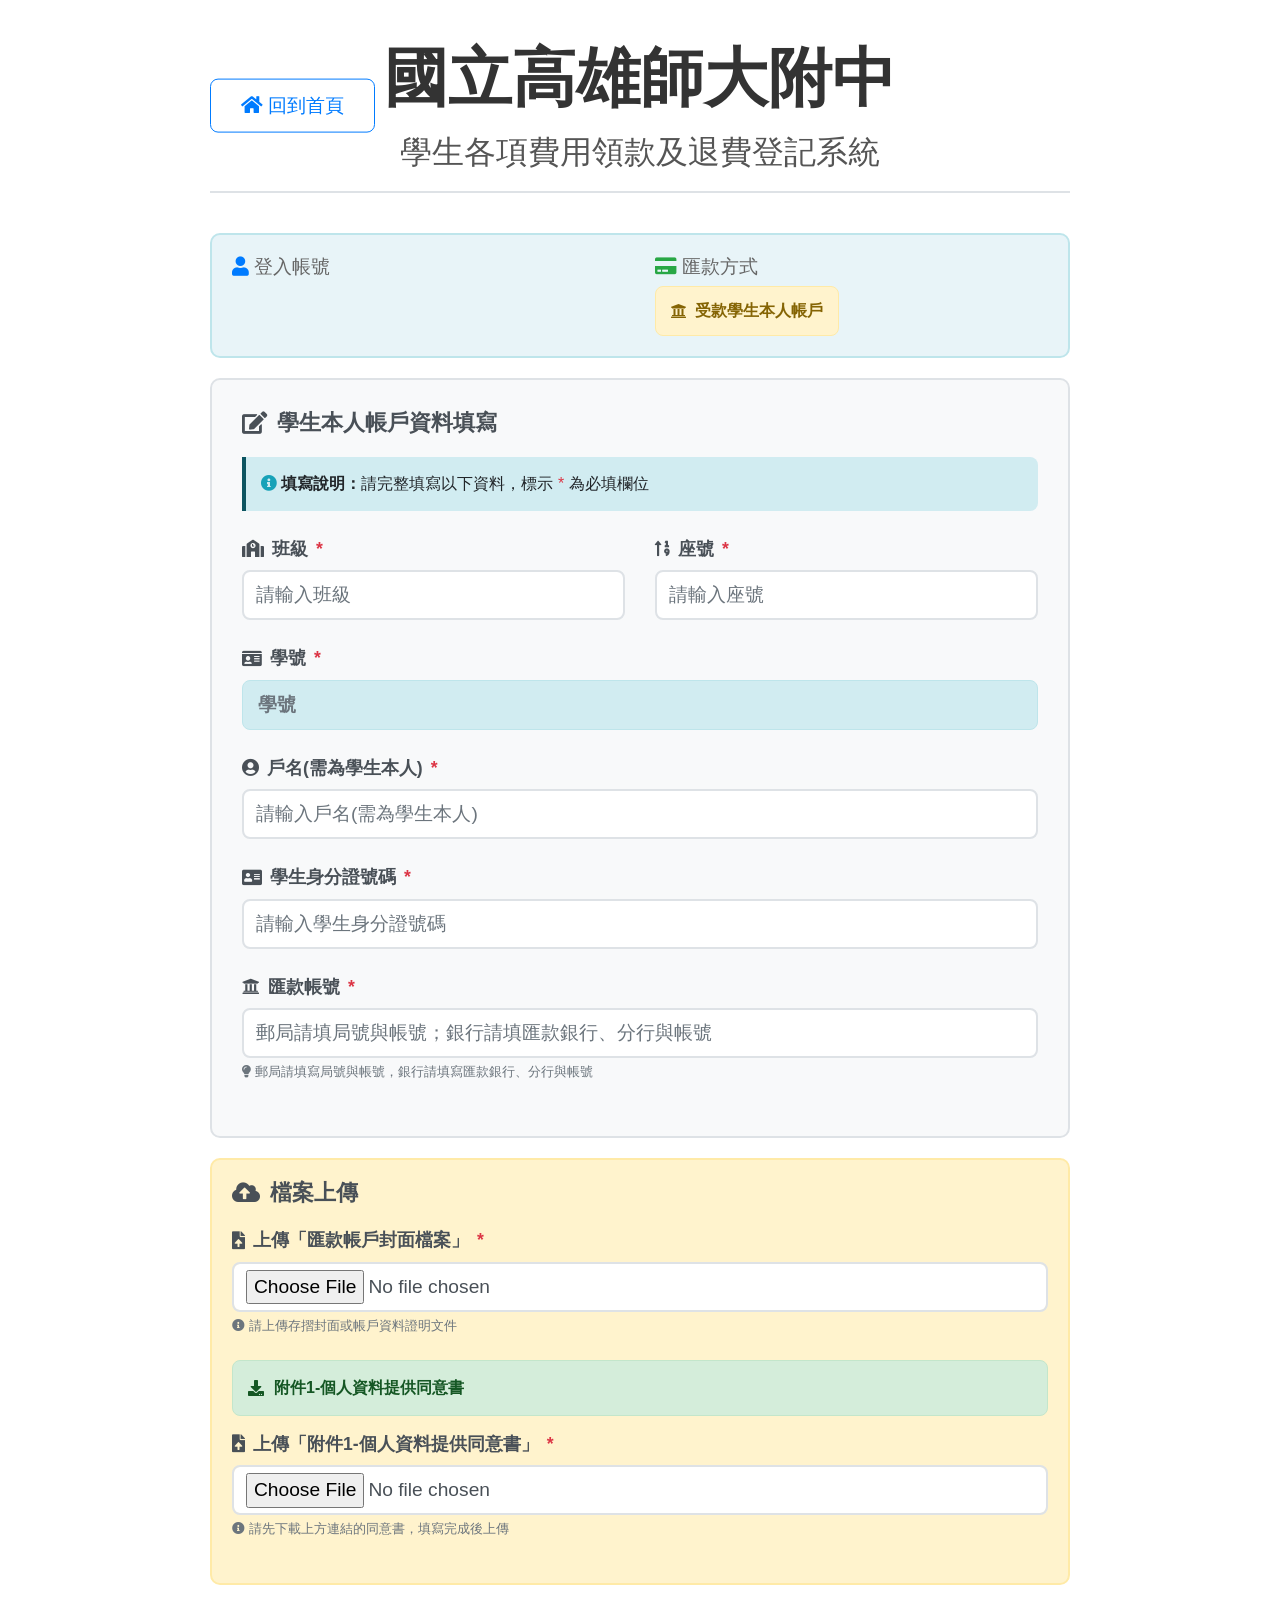
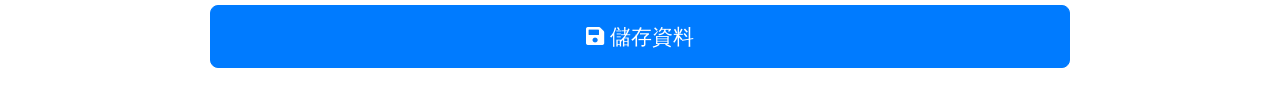
<file: payment-student.html>
<!DOCTYPE html>
<html>

<head>
    <base target="_top">
    <meta charset="UTF-8">
    <meta name="viewport" content="width=device-width, initial-scale=1.0">
    <title>學生各項費用領款及退費登記系統 - 學生本人帳戶</title>

    <script src="https://ajax.googleapis.com/ajax/libs/jquery/3.3.1/jquery.min.js"></script>

    <!-- Include Bootstrap CSS -->
    <link href="https://stackpath.bootstrapcdn.com/bootstrap/4.3.1/css/bootstrap.min.css" rel="stylesheet">

    <!-- Include Bootstrap JS -->
    <script src="https://stackpath.bootstrapcdn.com/bootstrap/4.3.1/js/bootstrap.min.js"></script>
    <!-- Font Awesome Icons -->
    <link rel="stylesheet" href="https://cdnjs.cloudflare.com/ajax/libs/font-awesome/5.15.4/css/all.min.css">

    <!-- 共用樣式 -->
    <link rel="stylesheet" href="css/style.css">

    <!-- Custom CSS -->
    <style>
        h1 {
            font-size: 4rem;
            color: #333;
            font-weight: 600;
        }

        h2 {
            font-size: 2rem;
            color: #555;
            font-weight: 400;
        }

        h4 {
            font-size: 1.2rem;
            color: #666;
            font-weight: 500;
        }

        .form-control {
            height: 50px;
            font-size: 1.2rem;
            border-radius: 8px;
            border: 2px solid #dee2e6;
            transition: border-color 0.3s;
        }

        .form-control:focus {
            border-color: #007bff;
            box-shadow: 0 0 0 0.2rem rgba(0, 123, 255, 0.25);
        }

        .form-control[readonly] {
            background-color: #f8f9fa;
            border-color: #e9ecef;
        }

        .btn {
            font-size: 1.2rem;
            border-radius: 8px;
            padding: 12px 30px;
            font-weight: 500;
            transition: all 0.3s;
        }

        .btn-primary {
            background: #007bff;
            border-color: #007bff;
        }

        .btn-primary:hover {
            background: #0056b3;
            border-color: #004085;
            transform: translateY(-1px);
        }

        .btn-secondary {
            background: #6c757d;
            border-color: #6c757d;
        }

        .btn-lg {
            padding: 15px 35px;
            font-size: 1.3rem;
        }

        .btn-block {
            width: 100%;
        }

        .invisible {
            opacity: 0;
        }

        .container-main {
            max-width: 900px;
            margin: 0 auto;
            padding: 20px;
        }

        .user-info {
            background: #e8f4f8;
            border: 2px solid #bee5eb;
            border-radius: 10px;
            padding: 20px;
            margin: 20px 0;
        }

        .form-section {
            background: #f8f9fa;
            border: 2px solid #dee2e6;
            border-radius: 10px;
            padding: 30px;
            margin: 20px 0;
        }

        .form-group {
            margin-bottom: 25px;
        }

        .form-group label {
            font-weight: 600;
            color: #495057;
            margin-bottom: 8px;
            font-size: 1.1rem;
            display: flex;
            align-items: center;
            gap: 8px;
        }

        .form-group label .required {
            color: #dc3545;
        }

        .upload-section {
            background: #fff3cd;
            border: 2px solid #ffeaa7;
            border-radius: 10px;
            padding: 20px;
            margin: 20px 0;
        }

        .upload-section h4 {
            color: #856404;
            font-weight: 600;
            margin-bottom: 15px;
        }

        .attachment-link {
            background: #d4edda;
            border: 1px solid #c3e6cb;
            border-radius: 8px;
            padding: 15px;
            margin-bottom: 15px;
        }

        .attachment-link a {
            color: #155724;
            text-decoration: none;
            font-weight: 600;
            display: flex;
            align-items: center;
            gap: 10px;
        }

        .attachment-link a:hover {
            color: #0c5460;
            text-decoration: underline;
        }

        .payment-method-display {
            background: #fff3cd;
            border: 1px solid #ffeaa7;
            border-radius: 8px;
            padding: 12px 15px;
            font-weight: 600;
            color: #856404;
            display: inline-flex;
            align-items: center;
            gap: 8px;
        }

        .student-id-display {
            background: #d1ecf1;
            border: 1px solid #bee5eb;
            border-radius: 8px;
            padding: 12px 15px;
            font-weight: 600;
            color: #0c5460;
        }

        .modal-header {
            background: #f8d7da;
            border-bottom: 1px solid #f5c6cb;
        }

        .modal-title {
            color: #721c24;
            font-weight: 600;
        }

        .section-title {
            font-size: 1.4rem;
            font-weight: 600;
            color: #495057;
            margin-bottom: 20px;
            display: flex;
            align-items: center;
            gap: 10px;
        }

        .required-fields-note {
            background: #d1ecf1;
            border-left: 4px solid #0c5460;
            padding: 15px;
            margin-bottom: 25px;
            border-radius: 0 8px 8px 0;
        }

        @media (max-width: 768px) {
            h1 {
                font-size: 2.5rem;
            }

            h2 {
                font-size: 1.5rem;
            }

            .container-main {
                padding: 10px;
            }

            .form-section {
                padding: 20px 15px;
            }
        }
    </style>
    <script>
        function showError(message) {
            var modalBody = document.getElementById('modalBody');
            modalBody.innerHTML = message;
            $('#errorModal').modal('show');
        }

        function validateFields() {
            var classname = document.getElementById('classname').value;
            var sitenum = document.getElementById('sitenum').value;
            var studentid = document.getElementById('studentid').value;
            var accountname = document.getElementById('accountname').value;
            var studentPid = document.getElementById('studentPid').value;
            var bankAccount = document.getElementById('bankAccount').value;
            var fileInput1 = document.getElementById('fileUpload1').files.length;
            var fileInput2 = document.getElementById('fileAttachment1').files.length;

            if (!classname) {
                showError('班級未填寫');
                return false;
            }
            if (!sitenum) {
                showError('座號未填寫');
                return false;
            }
            if (!studentid) {
                showError('學號未填寫');
                return false;
            }
            if (!accountname) {
                showError('帳戶姓名未填寫');
                return false;
            }
            if (!studentPid) {
                showError('學生身分證號碼未填寫');
                return false;
            }
            if (!bankAccount) {
                showError('匯款帳號未填寫');
                return false;
            }
            if (!fileInput1) {
                showError('「匯款帳戶封面檔案」未選擇');
                return false;
            }
            if (!fileInput2) {
                showError('「附件1」未選擇');
                return false;
            }
            return true;
        }

        function saveStudentAccount() {
            if (!validateFields()) {
                return;
            }
            alert('此為靜態展示頁面，實際資料提交請至學校系統網址操作。');
        }
    </script>
</head>

<body>
    <div class="container-main">
        <!-- 系統標題區域 -->
        <div class="system-header">
            <!-- 回到首頁按鈕 -->
            <div class="back-to-home">
                <a href="index.html" class="btn btn-outline-primary">
                    <i class="fas fa-home"></i> 回到首頁
                </a>
            </div>

            <h1 class="mb-3">國立高雄師大附中</h1>
            <h2 class="mb-0">學生各項費用領款及退費登記系統</h2>
        </div>

        <!-- 使用者資訊區域 -->
        <div class="user-info">
            <div class="row">
                <div class="col-md-6">
                    <h4 class="mb-2">
                        <i class="fas fa-user text-primary"></i> 登入帳號
                    </h4>
                    <p class="mb-0" id="displayEmail"></p>
                </div>
                <div class="col-md-6">
                    <h4 class="mb-2">
                        <i class="fas fa-credit-card text-success"></i> 匯款方式
                    </h4>
                    <div class="payment-method-display">
                        <i class="fas fa-university"></i>
                        受款學生本人帳戶
                    </div>
                </div>
            </div>
        </div>

        <!-- 表單區域 -->
        <div class="form-section">
            <h3 class="section-title">
                <i class="fas fa-edit"></i>
                學生本人帳戶資料填寫
            </h3>

            <div class="required-fields-note">
                <i class="fas fa-info-circle text-info"></i>
                <strong>填寫說明：</strong>請完整填寫以下資料，標示 <span class="text-danger">*</span> 為必填欄位
            </div>

            <div class="row">
                <input type="hidden" id="userEmail" name="userEmail" class="form-control" value="">
                <input type="hidden" id="paymentMethod" name="paymentMethod" class="form-control" value="受款學生本人帳戶">

                <div class="col-md-6">
                    <div class="form-group">
                        <label for="classname">
                            <i class="fas fa-school"></i>
                            班級 <span class="required">*</span>
                        </label>
                        <input type="text" id="classname" name="classname" class="form-control" placeholder="請輸入班級">
                    </div>
                </div>

                <div class="col-md-6">
                    <div class="form-group">
                        <label for="sitenum">
                            <i class="fas fa-sort-numeric-up"></i>
                            座號 <span class="required">*</span>
                        </label>
                        <input type="text" id="sitenum" name="sitenum" class="form-control" placeholder="請輸入座號">
                    </div>
                </div>

                <div class="col-12">
                    <div class="form-group">
                        <label for="studentid">
                            <i class="fas fa-id-card"></i>
                            學號 <span class="required">*</span>
                        </label>
                        <input type="text" id="studentid" name="studentid" class="form-control student-id-display"
                               placeholder="學號">
                    </div>
                </div>

                <div class="col-12">
                    <div class="form-group">
                        <label for="accountname">
                            <i class="fas fa-user-circle"></i>
                            戶名(需為學生本人) <span class="required">*</span>
                        </label>
                        <input type="text" id="accountname" name="accountname" class="form-control"
                               placeholder="請輸入戶名(需為學生本人)">
                    </div>
                </div>

                <div class="col-12">
                    <div class="form-group">
                        <label for="studentPid">
                            <i class="fas fa-address-card"></i>
                            學生身分證號碼 <span class="required">*</span>
                        </label>
                        <input type="text" id="studentPid" name="studentPid" class="form-control"
                               placeholder="請輸入學生身分證號碼">
                    </div>
                </div>

                <div class="col-12">
                    <div class="form-group">
                        <label for="bankAccount">
                            <i class="fas fa-university"></i>
                            匯款帳號 <span class="required">*</span>
                        </label>
                        <input type="text" id="bankAccount" name="bankAccount" class="form-control"
                               placeholder="郵局請填局號與帳號；銀行請填匯款銀行、分行與帳號">
                        <small class="form-text text-muted">
                            <i class="fas fa-lightbulb"></i>
                            郵局請填寫局號與帳號，銀行請填寫匯款銀行、分行與帳號
                        </small>
                    </div>
                </div>
            </div>
        </div>

        <!-- 檔案上傳區域 -->
        <div class="upload-section">
            <h3 class="section-title">
                <i class="fas fa-cloud-upload-alt"></i>
                檔案上傳
            </h3>

            <div class="form-group">
                <label for="fileUpload1">
                    <i class="fas fa-file-upload"></i>
                    上傳「匯款帳戶封面檔案」<span class="required">*</span>
                </label>
                <input type="file" id="fileUpload1" name="fileUpload1" class="form-control">
                <small class="form-text text-muted">
                    <i class="fas fa-info-circle"></i>
                    請上傳存摺封面或帳戶資料證明文件
                </small>
            </div>

            <div class="attachment-link">
                <a href="https://docs.google.com/document/d/1Lr-_tyDJiHzRGUL8hlE4PXWswF14V6l3/edit?usp=drive_link" target="_blank">
                    <i class="fas fa-download"></i>
                    附件1-個人資料提供同意書
                </a>
            </div>

            <div class="form-group">
                <label for="fileAttachment1">
                    <i class="fas fa-file-upload"></i>
                    上傳「附件1-個人資料提供同意書」<span class="required">*</span>
                </label>
                <input type="file" id="fileAttachment1" name="fileAttachment1" class="form-control">
                <small class="form-text text-muted">
                    <i class="fas fa-info-circle"></i>
                    請先下載上方連結的同意書，填寫完成後上傳
                </small>
            </div>
        </div>

        <!-- 提交按鈕 -->
        <div class="text-center">
            <button id="saveButton" class="btn btn-primary btn-lg btn-block" onclick="saveStudentAccount()">
                <i class="fas fa-save"></i> 儲存資料
            </button>
        </div>

        <div id="output" class="mt-3"></div>
    </div>

    <!-- Error Modal -->
    <div class="modal fade" id="errorModal" tabindex="-1" role="dialog" aria-labelledby="errorModalLabel" aria-hidden="true">
        <div class="modal-dialog" role="document">
            <div class="modal-content">
                <div class="modal-header">
                    <h5 class="modal-title" id="errorModalLabel">
                        <i class="fas fa-exclamation-triangle"></i> 錯誤提醒
                    </h5>
                    <button type="button" class="close" data-dismiss="modal" aria-label="Close">
                        <span aria-hidden="true">&times;</span>
                    </button>
                </div>
                <div class="modal-body" id="modalBody">
                    <!-- 錯誤消息將顯示在這裡 -->
                </div>
                <div class="modal-footer">
                    <button type="button" class="btn btn-secondary" data-dismiss="modal">
                        <i class="fas fa-times"></i> 關閉
                    </button>
                </div>
            </div>
        </div>
    </div>
</body>

</html>
</file>
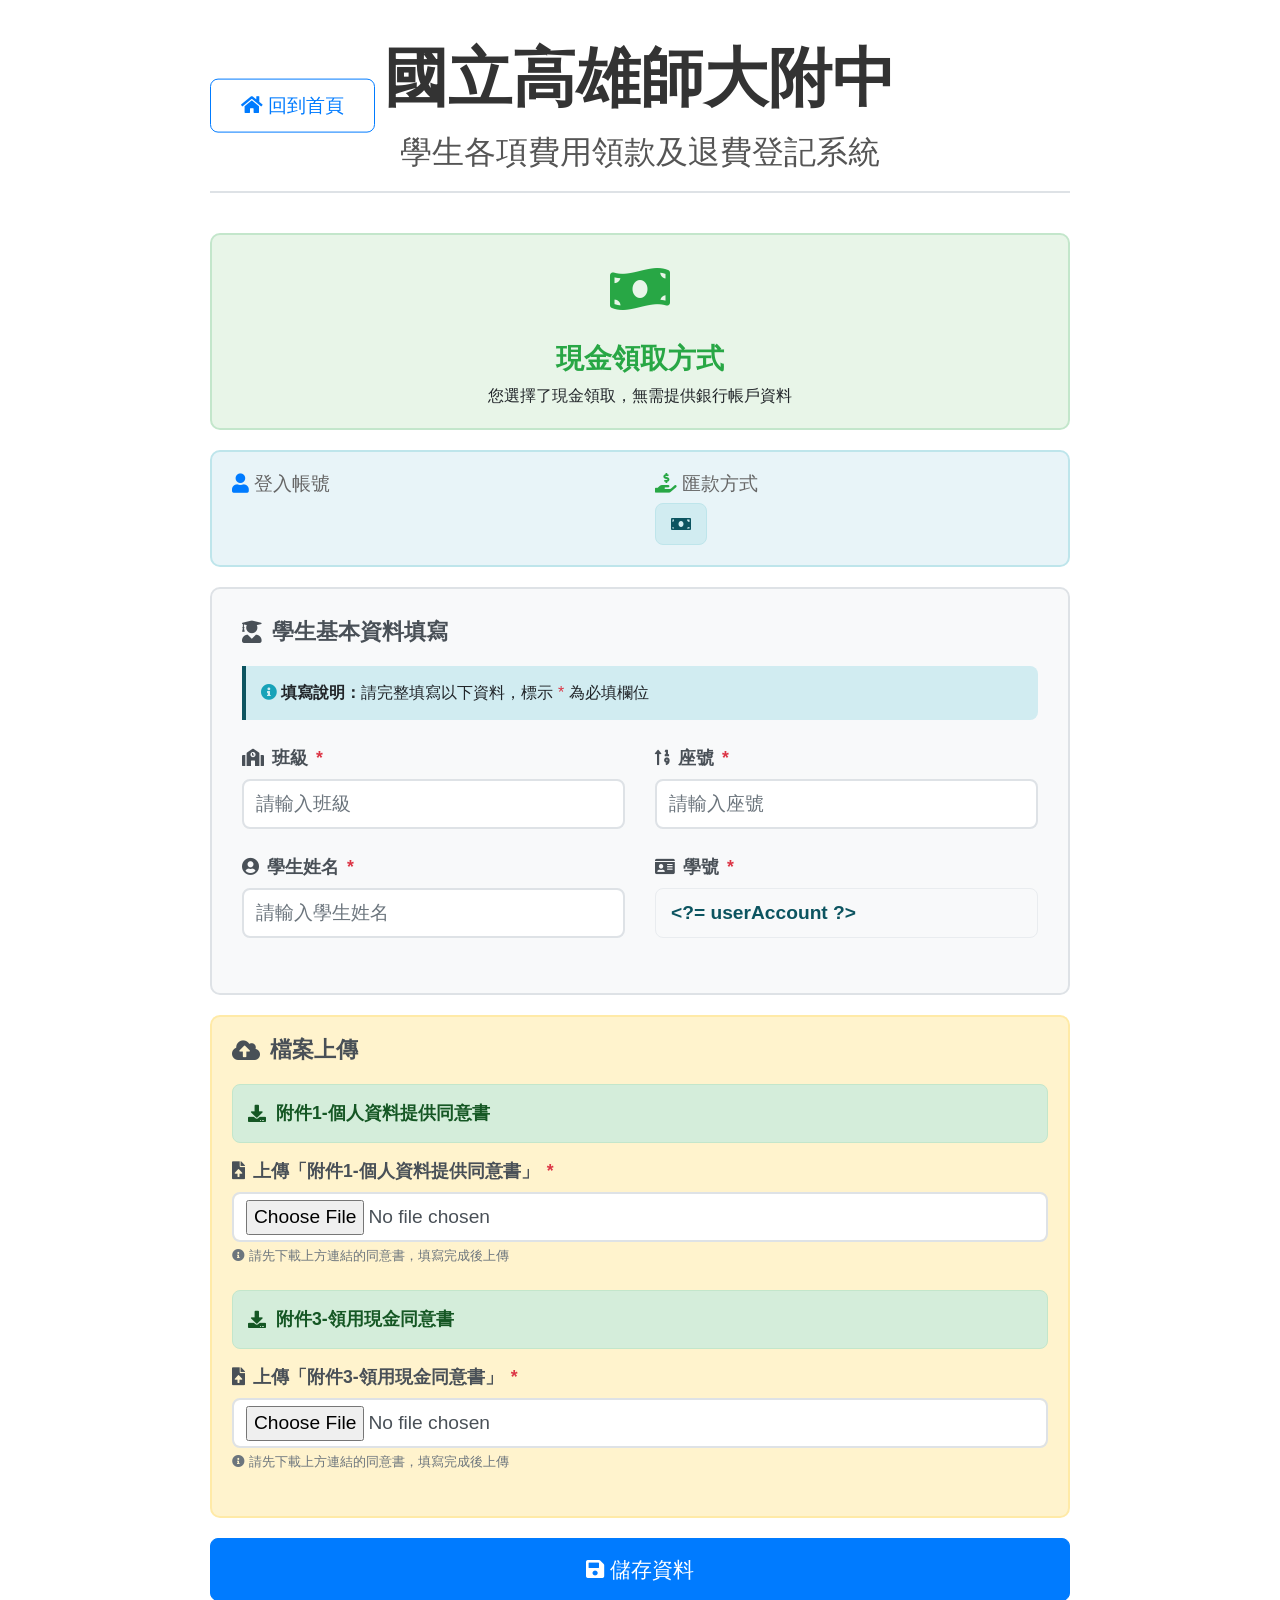
<file: Payment_cash.html>
<!DOCTYPE html>
<html>

<head>
    <base target="_top">
    <meta charset="UTF-8">
    <meta name="viewport" content="width=device-width, initial-scale=1.0">
    <title>學生各項費用領款及退費登記系統 - 現金領取</title>

    <script src="https://ajax.googleapis.com/ajax/libs/jquery/3.3.1/jquery.min.js"></script>

    <!-- Include Bootstrap CSS -->
    <link href="https://stackpath.bootstrapcdn.com/bootstrap/4.3.1/css/bootstrap.min.css" rel="stylesheet">

    <!-- Include Bootstrap JS -->
    <script src="https://stackpath.bootstrapcdn.com/bootstrap/4.3.1/js/bootstrap.min.js"></script>
    <!-- Font Awesome Icons -->
    <link rel="stylesheet" href="https://cdnjs.cloudflare.com/ajax/libs/font-awesome/5.15.4/css/all.min.css">
    
    <!-- 引用共用樣式 -->
    <?!= HtmlService.createHtmlOutputFromFile('stylecss').getContent() ?>
    
    <!-- Custom CSS -->
    <style>
        h1 {
            font-size: 4rem;
            color: #333;
            font-weight: 600;
        }

        h2 {
            font-size: 2rem;
            color: #555;
            font-weight: 400;
        }

        h4 {
            font-size: 1.2rem;
            color: #666;
            font-weight: 500;
        }

        .form-control {
            height: 50px;
            font-size: 1.2rem;
            border-radius: 8px;
            border: 2px solid #dee2e6;
            transition: border-color 0.3s;
        }

        .form-control:focus {
            border-color: #007bff;
            box-shadow: 0 0 0 0.2rem rgba(0, 123, 255, 0.25);
        }

        .form-control[readonly] {
            background-color: #f8f9fa;
            border-color: #e9ecef;
        }

        .btn {
            font-size: 1.2rem;
            border-radius: 8px;
            padding: 12px 30px;
            font-weight: 500;
            transition: all 0.3s;
        }

        .btn-primary {
            background: #007bff;
            border-color: #007bff;
        }

        .btn-primary:hover {
            background: #0056b3;
            border-color: #004085;
            transform: translateY(-1px);
        }

        .btn-secondary {
            background: #6c757d;
            border-color: #6c757d;
        }

        .btn-outline-primary {
            color: #007bff;
            border-color: #007bff;
            background: transparent;
        }

        .btn-outline-primary:hover {
            color: white;
            background: #007bff;
            border-color: #007bff;
        }

        .btn-lg {
            padding: 15px 35px;
            font-size: 1.3rem;
        }

        .btn-block {
            width: 100%;
        }

        .invisible {
            opacity: 0;
        }

        .container-main {
            max-width: 900px;
            margin: 0 auto;
            padding: 20px;
        }

        .system-header {
            text-align: center;
            margin-bottom: 40px;
            padding: 20px 0;
            border-bottom: 2px solid #dee2e6;
            position: relative;
        }

        .back-to-home {
            position: absolute;
            left: 0;
            top: 50%;
            transform: translateY(-50%);
        }

        .user-info {
            background: #e8f4f8;
            border: 2px solid #bee5eb;
            border-radius: 10px;
            padding: 20px;
            margin: 20px 0;
        }

        .form-section {
            background: #f8f9fa;
            border: 2px solid #dee2e6;
            border-radius: 10px;
            padding: 30px;
            margin: 20px 0;
        }

        .form-group {
            margin-bottom: 25px;
        }

        .form-group label {
            font-weight: 600;
            color: #495057;
            margin-bottom: 8px;
            font-size: 1.1rem;
            display: flex;
            align-items: center;
            gap: 8px;
        }

        .form-group label .required {
            color: #dc3545;
        }

        .upload-section {
            background: #fff3cd;
            border: 2px solid #ffeaa7;
            border-radius: 10px;
            padding: 20px;
            margin: 20px 0;
        }

        .attachment-link {
            background: #d4edda;
            border: 1px solid #c3e6cb;
            border-radius: 8px;
            padding: 15px;
            margin-bottom: 15px;
        }

        .attachment-link a {
            color: #155724;
            text-decoration: none;
            font-weight: 600;
            display: flex;
            align-items: center;
            gap: 10px;
            font-size: 1.1rem;
        }

        .attachment-link a:hover {
            color: #0c5460;
            text-decoration: underline;
        }

        .payment-method-display {
            background: #d1ecf1;
            border: 1px solid #bee5eb;
            border-radius: 8px;
            padding: 12px 15px;
            font-weight: 600;
            color: #0c5460;
            display: inline-flex;
            align-items: center;
            gap: 8px;
        }

        .student-id-display {
            background: #d1ecf1;
            border: 1px solid #bee5eb;
            border-radius: 8px;
            padding: 12px 15px;
            font-weight: 600;
            color: #0c5460;
        }

        .modal-header {
            background: #f8d7da;
            border-bottom: 1px solid #f5c6cb;
        }

        .modal-title {
            color: #721c24;
            font-weight: 600;
        }

        .section-title {
            font-size: 1.4rem;
            font-weight: 600;
            color: #495057;
            margin-bottom: 20px;
            display: flex;
            align-items: center;
            gap: 10px;
        }

        .required-fields-note {
            background: #d1ecf1;
            border-left: 4px solid #0c5460;
            padding: 15px;
            margin-bottom: 25px;
            border-radius: 0 8px 8px 0;
        }

        .cash-highlight {
            background: #e8f5e8;
            border: 2px solid #c3e6cb;
            border-radius: 10px;
            padding: 20px;
            margin: 20px 0;
            text-align: center;
        }

        .cash-icon {
            font-size: 3rem;
            color: #28a745;
            margin-bottom: 15px;
        }

        @media (max-width: 768px) {
            h1 {
                font-size: 2.5rem;
            }
            
            h2 {
                font-size: 1.5rem;
            }
            
            .container-main {
                padding: 10px;
            }
            
            .form-section {
                padding: 20px 15px;
            }

            .back-to-home {
                position: static;
                transform: none;
                margin-bottom: 20px;
            }

            .system-header {
                text-align: center;
            }
        }
    </style>
    <script>
        function showError(message) {
            var modalBody = document.getElementById('modalBody');
            modalBody.innerHTML = message;
            $('#errorModal').modal('show');
        }

        function validateFields() {
            var classname = document.getElementById('classname').value;
            var sitenum = document.getElementById('sitenum').value;
            var studentname = document.getElementById('studentname').value;
            var studentid = document.getElementById('studentid').value;
            var fileInput1 = document.getElementById('fileAttachment1').files.length;
            var fileInput2 = document.getElementById('fileAttachment3').files.length;

            if (!classname) {
                showError('班級未填寫');
                return false;
            }
            if (!sitenum) {
                showError('座號未填寫');
                return false;
            }
            if (!studentname) {
                showError('學生姓名未填寫');
                return false;
            }
            if (!studentid) {
                showError('學號未填寫');
                return false;
            }
            if (!fileInput1) {
                showError('「附件1」未選擇');
                return false;
            }
            if (!fileInput2) {
                showError('「附件3」未選擇');
                return false;
            }
            return true;
        }

        function saveCash() {
            if (!validateFields()) {
                return;
            }
            updatingButton();

            var classname = document.getElementById('classname').value;
            var sitenum = document.getElementById('sitenum').value;
            var studentname = document.getElementById('studentname').value;
            var studentid = document.getElementById('studentid').value;
            var userEmail = document.getElementById('userEmail').value;
            var paymentMethod = document.getElementById('paymentMethod').value;

            // 获取文件
            var fileInput1 = document.getElementById('fileAttachment1');
            var fileInput2 = document.getElementById('fileAttachment3');
            var file1 = fileInput1.files[0];
            var file2 = fileInput2.files[0];
            var files = [file1, file2];
            var fileIds = [];

            if (file1 || file2) {
                var filesProcessed = 0;

                var readFile = function (file, index) {
                    if (!file) {
                        fileIds[index] = null;
                        filesProcessed++;
                        checkAllFilesProcessed();
                        return;
                    }

                    var reader = new FileReader();
                    reader.onload = function (e) {
                        var base64Data = e.target.result.split(',')[1];
                        google.script.run.withSuccessHandler(function (fileId) {
                            fileIds[index] = fileId;
                            filesProcessed++;
                            checkAllFilesProcessed();
                        }).uploadFile(base64Data, file.name);
                    };
                    reader.readAsDataURL(file);
                };

                var checkAllFilesProcessed = function () {
                    if (filesProcessed === files.length) {
                        google.script.run.saveDatasToSheet(studentid, null, userEmail, paymentMethod, classname, sitenum, studentid, studentname, null, null, null, null, null, null, fileIds[0], null, fileIds[1]);
                        updateButton();
                    }
                };

                for (var i = 0; i < files.length; i++) {
                    readFile(files[i], i);
                }
            } else {
                // 没有文件时，直接保存银行账户信息
                google.script.run.saveDatasToSheet(studentid, null, userEmail, paymentMethod, classname, sitenum, studentid, studentname, null, null, null, null, null, null, null, null, null);
                updateButton();
            }
        }
        function updatingButton() {
            var saveButton = document.getElementById('saveButton');
            saveButton.disabled = true;
            saveButton.innerHTML = '<i class="fas fa-spinner fa-spin"></i> 資料儲存中...';
            saveButton.classList.add('btn-secondary');
            saveButton.classList.remove('btn-primary');
        }

        function updateButton() {
            var saveButton = document.getElementById('saveButton');
            saveButton.disabled = true;
            saveButton.innerHTML = '<i class="fas fa-check"></i> 資料已儲存';
            saveButton.classList.add('btn-secondary');
            saveButton.classList.remove('btn-primary');
        }

        console.log('userEmail: <?= userEmail ?>');
        console.log('userAccount: <?= userAccount ?>');
        console.log('userDomain: <?= userDomain ?>');
    </script>
</head>

<body>
    <div class="container-main">
        <!-- 系統標題區域 -->
        <div class="system-header">
            <!-- 回到首頁按鈕 -->
            <div class="back-to-home">
                <a href="<?= scriptUrl ?>" class="btn btn-outline-primary">
                    <i class="fas fa-home"></i> 回到首頁
                </a>
            </div>
            
            <h1 class="mb-3">國立高雄師大附中</h1>
            <h2 class="mb-0">學生各項費用領款及退費登記系統</h2>
        </div>

        <!-- 現金領取提示區域 -->
        <div class="cash-highlight">
            <div class="cash-icon">
                <i class="fas fa-money-bill-wave"></i>
            </div>
            <h3 class="text-success font-weight-bold">現金領取方式</h3>
            <p class="mb-0">您選擇了現金領取，無需提供銀行帳戶資料</p>
        </div>

        <!-- 使用者資訊區域 -->
        <div class="user-info">
            <div class="row">
                <div class="col-md-6">
                    <h4 class="mb-2">
                        <i class="fas fa-user text-primary"></i> 登入帳號
                    </h4>
                    <p class="mb-0"><?= userEmail ?></p>
                </div>
                <div class="col-md-6">
                    <h4 class="mb-2">
                        <i class="fas fa-hand-holding-usd text-success"></i> 匯款方式
                    </h4>
                    <div class="payment-method-display">
                        <i class="fas fa-money-bill"></i>
                        <?= paymentMethod ?>
                    </div>
                </div>
            </div>
        </div>

        <!-- 隱藏欄位 -->
        <input type="hidden" id="userEmail" name="userEmail" value="<?= userEmail ?>">
        <input type="hidden" id="paymentMethod" name="paymentMethod" value="<?= paymentMethod ?>">

        <!-- 學生基本資料區域 -->
        <div class="form-section">
            <h3 class="section-title">
                <i class="fas fa-user-graduate"></i>
                學生基本資料填寫
            </h3>

            <div class="required-fields-note">
                <i class="fas fa-info-circle text-info"></i>
                <strong>填寫說明：</strong>請完整填寫以下資料，標示 <span class="text-danger">*</span> 為必填欄位
            </div>

            <div class="row">
                <div class="col-md-6">
                    <div class="form-group">
                        <label for="classname">
                            <i class="fas fa-school"></i>
                            班級 <span class="required">*</span>
                        </label>
                        <input type="text" id="classname" name="classname" class="form-control" placeholder="請輸入班級">
                    </div>
                </div>

                <div class="col-md-6">
                    <div class="form-group">
                        <label for="sitenum">
                            <i class="fas fa-sort-numeric-up"></i>
                            座號 <span class="required">*</span>
                        </label>
                        <input type="text" id="sitenum" name="sitenum" class="form-control" placeholder="請輸入座號">
                    </div>
                </div>

                <div class="col-md-6">
                    <div class="form-group">
                        <label for="studentname">
                            <i class="fas fa-user-circle"></i>
                            學生姓名 <span class="required">*</span>
                        </label>
                        <input type="text" id="studentname" name="studentname" class="form-control" placeholder="請輸入學生姓名">
                    </div>
                </div>

                <div class="col-md-6">
                    <div class="form-group">
                        <label for="studentid">
                            <i class="fas fa-id-card"></i>
                            學號 <span class="required">*</span>
                        </label>
                        <input type="text" id="studentid" name="studentid" class="form-control student-id-display" 
                               placeholder="學號" value="<?= userAccount ?>" readonly="readonly">
                    </div>
                </div>
            </div>
        </div>

        <!-- 檔案上傳區域 -->
        <div class="upload-section">
            <h3 class="section-title">
                <i class="fas fa-cloud-upload-alt"></i>
                檔案上傳
            </h3>

            <div class="attachment-link">
                <a href="https://docs.google.com/document/d/1Lr-_tyDJiHzRGUL8hlE4PXWswF14V6l3/edit?usp=drive_link" target="_blank">
                    <i class="fas fa-download"></i>
                    附件1-個人資料提供同意書
                </a>
            </div>

            <div class="form-group">
                <label for="fileAttachment1">
                    <i class="fas fa-file-upload"></i>
                    上傳「附件1-個人資料提供同意書」<span class="required">*</span>
                </label>
                <input type="file" id="fileAttachment1" name="fileAttachment1" class="form-control">
                <small class="form-text text-muted">
                    <i class="fas fa-info-circle"></i> 
                    請先下載上方連結的同意書，填寫完成後上傳
                </small>
            </div>

            <div class="attachment-link">
                <a href="https://docs.google.com/document/d/1fNGUGGtQzxhbxaOgTciAWcqjDpCL9daH/edit?usp=drive_link" target="_blank">
                    <i class="fas fa-download"></i>
                    附件3-領用現金同意書
                </a>
            </div>

            <div class="form-group">
                <label for="fileAttachment3">
                    <i class="fas fa-file-upload"></i>
                    上傳「附件3-領用現金同意書」<span class="required">*</span>
                </label>
                <input type="file" id="fileAttachment3" name="fileAttachment3" class="form-control">
                <small class="form-text text-muted">
                    <i class="fas fa-info-circle"></i> 
                    請先下載上方連結的同意書，填寫完成後上傳
                </small>
            </div>
        </div>

        <!-- 提交按鈕 -->
        <div class="text-center">
            <button id="saveButton" class="btn btn-primary btn-lg btn-block" onclick="saveCash()">
                <i class="fas fa-save"></i> 儲存資料
            </button>
        </div>

        <h4 id="output" class="mt-3 text-center"></h4>
    </div>

    <!-- Error Modal -->
    <div class="modal fade" id="errorModal" tabindex="-1" role="dialog" aria-labelledby="errorModalLabel" aria-hidden="true">
        <div class="modal-dialog" role="document">
            <div class="modal-content">
                <div class="modal-header">
                    <h5 class="modal-title" id="errorModalLabel">
                        <i class="fas fa-exclamation-triangle"></i> 錯誤提醒
                    </h5>
                    <button type="button" class="close" data-dismiss="modal" aria-label="Close">
                        <span aria-hidden="true">&times;</span>
                    </button>
                </div>
                <div class="modal-body" id="modalBody">
                    <!-- 錯誤消息將顯示在這裡 -->
                </div>
                <div class="modal-footer">
                    <button type="button" class="btn btn-secondary" data-dismiss="modal">
                        <i class="fas fa-times"></i> 關閉
                    </button>
                </div>
            </div>
        </div>
    </div>
</body>

</html>
</file>
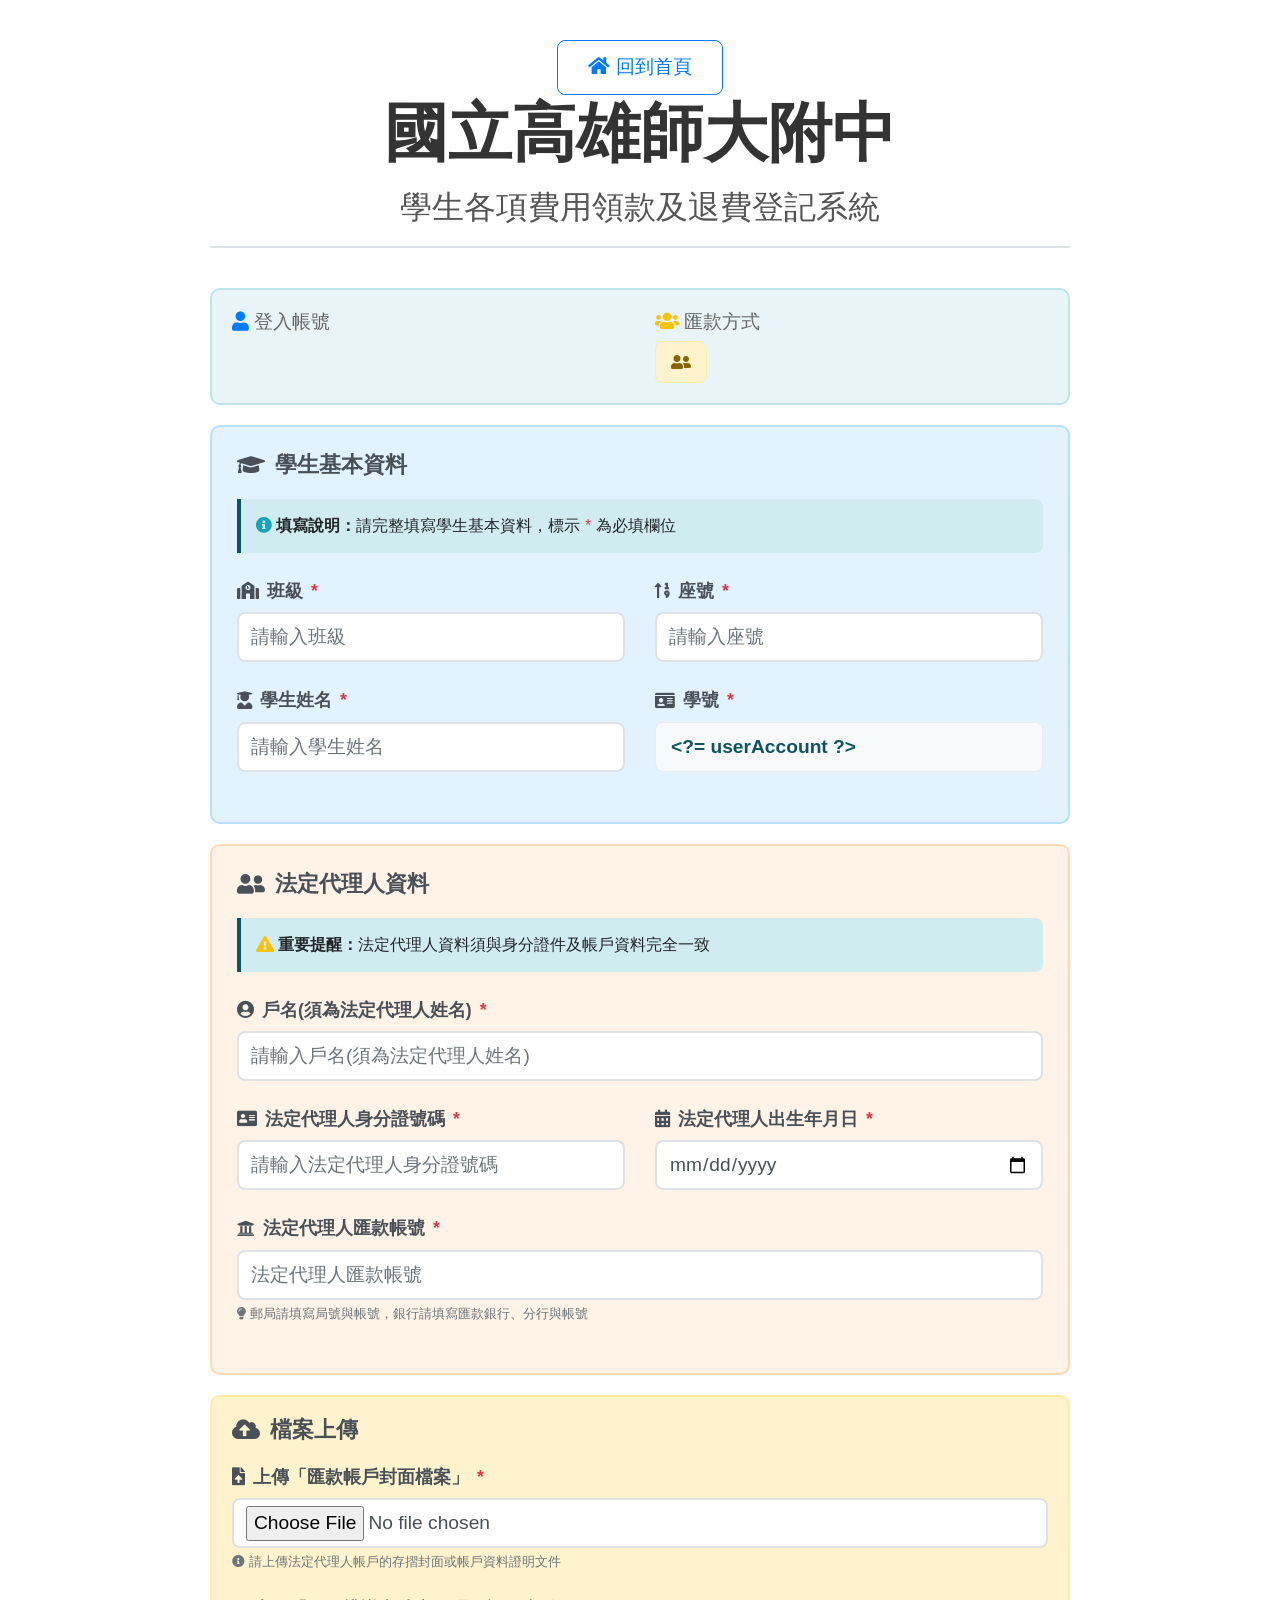
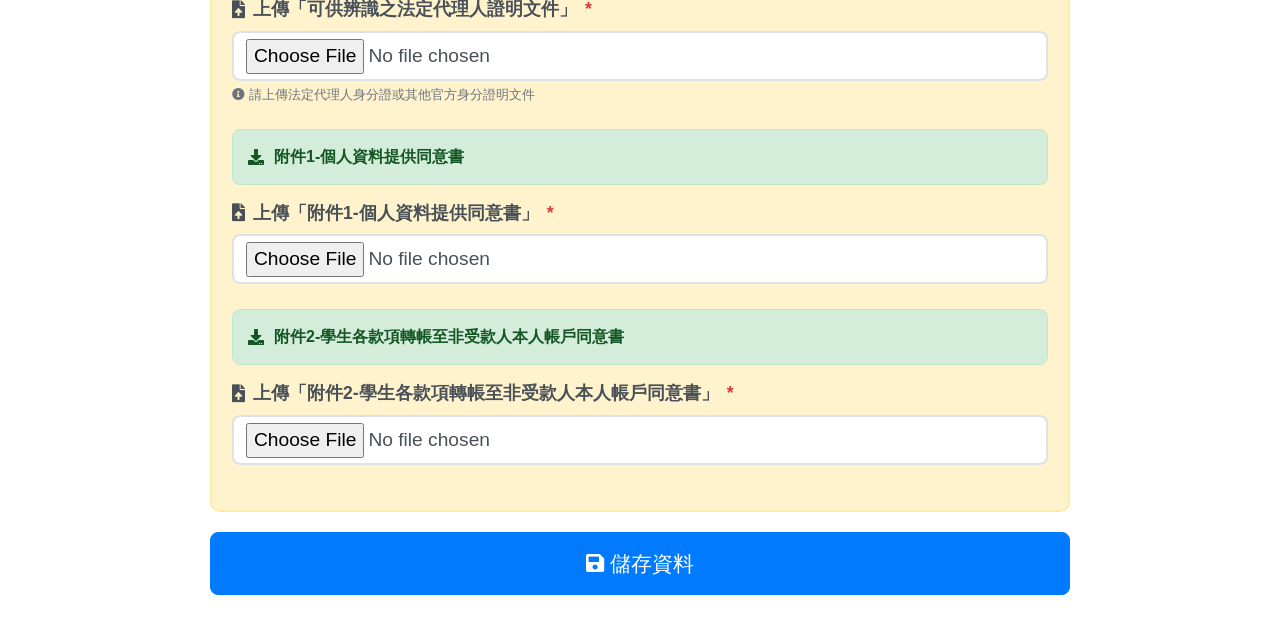
<file: Payment_parent.html>
<!DOCTYPE html>
<html>

<head>
    <base target="_top">
    <meta charset="UTF-8">
    <meta name="viewport" content="width=device-width, initial-scale=1.0">
    <title>學生各項費用領款及退費登記系統 - 法定代理人帳戶</title>

    <script src="https://ajax.googleapis.com/ajax/libs/jquery/3.3.1/jquery.min.js"></script>

    <!-- Include Bootstrap CSS -->
    <link href="https://stackpath.bootstrapcdn.com/bootstrap/4.3.1/css/bootstrap.min.css" rel="stylesheet">

    <!-- Include Bootstrap JS -->
    <script src="https://stackpath.bootstrapcdn.com/bootstrap/4.3.1/js/bootstrap.min.js"></script>
    <!-- Font Awesome Icons -->
    <link rel="stylesheet" href="https://cdnjs.cloudflare.com/ajax/libs/font-awesome/5.15.4/css/all.min.css">
    
    <!-- 引用共用樣式 -->
    <?!= HtmlService.createHtmlOutputFromFile('stylecss').getContent() ?>
    
    <!-- Custom CSS -->
    <style>
        h1 {
            font-size: 4rem;
            color: #333;
            font-weight: 600;
        }

        h2 {
            font-size: 2rem;
            color: #555;
            font-weight: 400;
        }

        h4 {
            font-size: 1.2rem;
            color: #666;
            font-weight: 500;
        }

        .form-control {
            height: 50px;
            font-size: 1.2rem;
            border-radius: 8px;
            border: 2px solid #dee2e6;
            transition: border-color 0.3s;
        }

        .form-control:focus {
            border-color: #007bff;
            box-shadow: 0 0 0 0.2rem rgba(0, 123, 255, 0.25);
        }

        .form-control[readonly] {
            background-color: #f8f9fa;
            border-color: #e9ecef;
        }

        .btn {
            font-size: 1.2rem;
            border-radius: 8px;
            padding: 12px 30px;
            font-weight: 500;
            transition: all 0.3s;
        }

        .btn-primary {
            background: #007bff;
            border-color: #007bff;
        }

        .btn-primary:hover {
            background: #0056b3;
            border-color: #004085;
            transform: translateY(-1px);
        }

        .btn-secondary {
            background: #6c757d;
            border-color: #6c757d;
        }

        .btn-lg {
            padding: 15px 35px;
            font-size: 1.3rem;
        }

        .btn-block {
            width: 100%;
        }

        .invisible {
            opacity: 0;
        }

        .container-main {
            max-width: 900px;
            margin: 0 auto;
            padding: 20px;
        }

        .system-header {
            text-align: center;
            margin-bottom: 40px;
            padding: 20px 0;
            border-bottom: 2px solid #dee2e6;
        }

        .user-info {
            background: #e8f4f8;
            border: 2px solid #bee5eb;
            border-radius: 10px;
            padding: 20px;
            margin: 20px 0;
        }

        .form-section {
            background: #f8f9fa;
            border: 2px solid #dee2e6;
            border-radius: 10px;
            padding: 30px;
            margin: 20px 0;
        }

        .form-group {
            margin-bottom: 25px;
        }

        .form-group label {
            font-weight: 600;
            color: #495057;
            margin-bottom: 8px;
            font-size: 1.1rem;
            display: flex;
            align-items: center;
            gap: 8px;
        }

        .form-group label .required {
            color: #dc3545;
        }

        .upload-section {
            background: #fff3cd;
            border: 2px solid #ffeaa7;
            border-radius: 10px;
            padding: 20px;
            margin: 20px 0;
        }

        .upload-section h4 {
            color: #856404;
            font-weight: 600;
            margin-bottom: 15px;
        }

        .attachment-link {
            background: #d4edda;
            border: 1px solid #c3e6cb;
            border-radius: 8px;
            padding: 15px;
            margin-bottom: 15px;
        }

        .attachment-link a {
            color: #155724;
            text-decoration: none;
            font-weight: 600;
            display: flex;
            align-items: center;
            gap: 10px;
        }

        .attachment-link a:hover {
            color: #0c5460;
            text-decoration: underline;
        }

        .payment-method-display {
            background: #fff3cd;
            border: 1px solid #ffeaa7;
            border-radius: 8px;
            padding: 12px 15px;
            font-weight: 600;
            color: #856404;
            display: inline-flex;
            align-items: center;
            gap: 8px;
        }

        .student-id-display {
            background: #d1ecf1;
            border: 1px solid #bee5eb;
            border-radius: 8px;
            padding: 12px 15px;
            font-weight: 600;
            color: #0c5460;
        }

        .modal-header {
            background: #f8d7da;
            border-bottom: 1px solid #f5c6cb;
        }

        .modal-title {
            color: #721c24;
            font-weight: 600;
        }

        .section-title {
            font-size: 1.4rem;
            font-weight: 600;
            color: #495057;
            margin-bottom: 20px;
            display: flex;
            align-items: center;
            gap: 10px;
        }

        .required-fields-note {
            background: #d1ecf1;
            border-left: 4px solid #0c5460;
            padding: 15px;
            margin-bottom: 25px;
            border-radius: 0 8px 8px 0;
        }

        .student-info-section {
            background: #e2f3ff;
            border: 2px solid #b8e0ff;
            border-radius: 10px;
            padding: 25px;
            margin: 20px 0;
        }

        .parent-info-section {
            background: #fff2e6;
            border: 2px solid #ffd9b3;
            border-radius: 10px;
            padding: 25px;
            margin: 20px 0;
        }

        @media (max-width: 768px) {
            h1 {
                font-size: 2.5rem;
            }
            
            h2 {
                font-size: 1.5rem;
            }
            
            .container-main {
                padding: 10px;
            }
            
            .form-section, .student-info-section, .parent-info-section {
                padding: 20px 15px;
            }
        }
    </style>
    <script>
        function showError(message) {
            var modalBody = document.getElementById('modalBody');
            modalBody.innerHTML = message;
            $('#errorModal').modal('show');
        }

        function validateFields() {
            var classname = document.getElementById('classname').value;
            var sitenum = document.getElementById('sitenum').value;
            var studentname = document.getElementById('studentname').value;
            var studentid = document.getElementById('studentid').value;
            var accountname = document.getElementById('accountname').value;
            var parentPid = document.getElementById('parentPid').value;
            var parentBirth = document.getElementById('parentBirth').value;
            var bankAccount = document.getElementById('bankAccount').value;
            var fileInput1 = document.getElementById('fileUpload1').files.length;
            var fileInput2 = document.getElementById('fileUpload2').files.length;
            var fileInput3 = document.getElementById('fileAttachment1').files.length;
            var fileInput4 = document.getElementById('fileAttachment2').files.length;

            if (!classname) {
                showError('班級未填寫');
                return false;
            }
            if (!sitenum) {
                showError('座號未填寫');
                return false;
            }
            if (!studentname) {
                showError('學生姓名未填寫');
                return false;
            }
            if (!studentid) {
                showError('學號未填寫');
                return false;
            }
            if (!accountname) {
                showError('帳戶姓名未填寫');
                return false;
            }
            if (!parentPid) {
                showError('法定代理人身分證號碼未填寫');
                return false;
            }
            if (!parentBirth) {
                showError('法定代理人出生年月日未填寫');
                return false;
            }
            if (!bankAccount) {
                showError('退款銀行帳戶未填寫');
                return false;
            }
            if (!fileInput1) {
                showError('「匯款帳戶封面檔案」未選擇');
                return false;
            }
            if (!fileInput2) {
                showError('「可供辨識之法定代理人證明文件」未選擇');
                return false;
            }
            if (!fileInput3) {
                showError('「附件1」未選擇');
                return false;
            }
            if (!fileInput4) {
                showError('「附件2」未選擇');
                return false;
            }
            return true;
        }

        function saveParentAccount() {
            if (!validateFields()) {
                return;
            }
            updatingButton();

            var classname = document.getElementById('classname').value;
            var sitenum = document.getElementById('sitenum').value;
            var studentname = document.getElementById('studentname').value;
            var studentid = document.getElementById('studentid').value;
            var accountname = document.getElementById('accountname').value;
            var parentPid = document.getElementById('parentPid').value;
            var parentBirth = document.getElementById('parentBirth').value;
            var bankAccount = document.getElementById('bankAccount').value;
            var userEmail = document.getElementById('userEmail').value;
            var paymentMethod = document.getElementById('paymentMethod').value;

            // 获取文件
            var fileInput1 = document.getElementById('fileUpload1');
            var fileInput2 = document.getElementById('fileUpload2');
            var fileInput3 = document.getElementById('fileAttachment1');
            var fileInput4 = document.getElementById('fileAttachment2');
            
            var file1 = fileInput1.files[0];
            var file2 = fileInput2.files[0];
            var file3 = fileInput3.files[0];
            var file4 = fileInput4.files[0];
            var files = [file1, file2, file3, file4];
            var fileIds = [];

            if (file1 || file2 || file3 || file4) {
                var filesProcessed = 0;

                var readFile = function (file, index) {
                    if (!file) {
                        fileIds[index] = null;
                        filesProcessed++;
                        checkAllFilesProcessed();
                        return;
                    }

                    var reader = new FileReader();
                    reader.onload = function (e) {
                        var base64Data = e.target.result.split(',')[1];
                        google.script.run.withSuccessHandler(function (fileId) {
                            fileIds[index] = fileId;
                            filesProcessed++;
                            checkAllFilesProcessed();
                        }).uploadFile(base64Data, file.name);
                    };
                    reader.readAsDataURL(file);
                };

                var checkAllFilesProcessed = function () {
                    if (filesProcessed === files.length) {
                        google.script.run.saveDatasToSheet(studentid, bankAccount, userEmail, paymentMethod, classname, sitenum, studentid, studentname, null, accountname, parentPid, parentBirth, fileIds[0], fileIds[1], fileIds[2], fileIds[3], null);
                        updateButton();
                    }
                };

                for (var i = 0; i < files.length; i++) {
                    readFile(files[i], i);
                }
            } else {
                // 没有文件时，直接保存银行账户信息
                google.script.run.saveDatasToSheet(studentid, bankAccount, userEmail, paymentMethod, classname, sitenum, studentid, studentname, null, accountname, parentPid, parentBirth, null, null, null, null, null);
                updateButton();
            }
        }

        function updatingButton() {
            var saveButton = document.getElementById('saveButton');
            saveButton.disabled = true;
            saveButton.innerHTML = '<i class="fas fa-spinner fa-spin"></i> 銀行帳號儲存中...';
            saveButton.classList.add('btn-secondary');
            saveButton.classList.remove('btn-primary');
        }

        function updateButton() {
            var saveButton = document.getElementById('saveButton');
            saveButton.disabled = true;
            saveButton.innerHTML = '<i class="fas fa-check"></i> 銀行帳號已儲存';
            saveButton.classList.add('btn-secondary');
            saveButton.classList.remove('btn-primary');
        }

        console.log('userEmail: <?= userEmail ?>');
        console.log('userAccount: <?= userAccount ?>');
        console.log('userDomain: <?= userDomain ?>');
    </script>
</head>

<body>
    <div class="container-main">
        <!-- 系統標題區域 -->
        <div class="system-header">
            <!-- 回到首頁按鈕 -->
            <div class="back-to-home">
                <a href="<?= scriptUrl ?>" class="btn btn-outline-primary">
                    <i class="fas fa-home"></i> 回到首頁
                </a>
            </div>
            
            <h1 class="mb-3">國立高雄師大附中</h1>
            <h2 class="mb-0">學生各項費用領款及退費登記系統</h2>
        </div>

        <!-- 使用者資訊區域 -->
        <div class="user-info">
            <div class="row">
                <div class="col-md-6">
                    <h4 class="mb-2">
                        <i class="fas fa-user text-primary"></i> 登入帳號
                    </h4>
                    <p class="mb-0"><?= userEmail ?></p>
                </div>
                <div class="col-md-6">
                    <h4 class="mb-2">
                        <i class="fas fa-users text-warning"></i> 匯款方式
                    </h4>
                    <div class="payment-method-display">
                        <i class="fas fa-user-friends"></i>
                        <?= paymentMethod ?>
                    </div>
                </div>
            </div>
        </div>

        <!-- 隱藏欄位 -->
        <input type="hidden" id="userEmail" name="userEmail" value="<?= userEmail ?>">
        <input type="hidden" id="paymentMethod" name="paymentMethod" value="<?= paymentMethod ?>">

        <!-- 學生基本資料區域 -->
        <div class="student-info-section">
            <h3 class="section-title">
                <i class="fas fa-graduation-cap"></i>
                學生基本資料
            </h3>

            <div class="required-fields-note">
                <i class="fas fa-info-circle text-info"></i>
                <strong>填寫說明：</strong>請完整填寫學生基本資料，標示 <span class="text-danger">*</span> 為必填欄位
            </div>

            <div class="row">
                <div class="col-md-6">
                    <div class="form-group">
                        <label for="classname">
                            <i class="fas fa-school"></i>
                            班級 <span class="required">*</span>
                        </label>
                        <input type="text" id="classname" name="classname" class="form-control" placeholder="請輸入班級">
                    </div>
                </div>

                <div class="col-md-6">
                    <div class="form-group">
                        <label for="sitenum">
                            <i class="fas fa-sort-numeric-up"></i>
                            座號 <span class="required">*</span>
                        </label>
                        <input type="text" id="sitenum" name="sitenum" class="form-control" placeholder="請輸入座號">
                    </div>
                </div>

                <div class="col-md-6">
                    <div class="form-group">
                        <label for="studentname">
                            <i class="fas fa-user-graduate"></i>
                            學生姓名 <span class="required">*</span>
                        </label>
                        <input type="text" id="studentname" name="studentname" class="form-control" placeholder="請輸入學生姓名">
                    </div>
                </div>

                <div class="col-md-6">
                    <div class="form-group">
                        <label for="studentid">
                            <i class="fas fa-id-card"></i>
                            學號 <span class="required">*</span>
                        </label>
                        <input type="text" id="studentid" name="studentid" class="form-control student-id-display" 
                               placeholder="學號" value="<?= userAccount ?>" readonly="readonly">
                    </div>
                </div>
            </div>
        </div>

        <!-- 法定代理人資料區域 -->
        <div class="parent-info-section">
            <h3 class="section-title">
                <i class="fas fa-user-friends"></i>
                法定代理人資料
            </h3>

            <div class="required-fields-note">
                <i class="fas fa-exclamation-triangle text-warning"></i>
                <strong>重要提醒：</strong>法定代理人資料須與身分證件及帳戶資料完全一致
            </div>

            <div class="row">
                <div class="col-12">
                    <div class="form-group">
                        <label for="accountname">
                            <i class="fas fa-user-circle"></i>
                            戶名(須為法定代理人姓名) <span class="required">*</span>
                        </label>
                        <input type="text" id="accountname" name="accountname" class="form-control" 
                               placeholder="請輸入戶名(須為法定代理人姓名)">
                    </div>
                </div>

                <div class="col-md-6">
                    <div class="form-group">
                        <label for="parentPid">
                            <i class="fas fa-address-card"></i>
                            法定代理人身分證號碼 <span class="required">*</span>
                        </label>
                        <input type="text" id="parentPid" name="parentPid" class="form-control" 
                               placeholder="請輸入法定代理人身分證號碼">
                    </div>
                </div>

                <div class="col-md-6">
                    <div class="form-group">
                        <label for="parentBirth">
                            <i class="fas fa-calendar-alt"></i>
                            法定代理人出生年月日 <span class="required">*</span>
                        </label>
                        <input type="date" id="parentBirth" name="parentBirth" class="form-control">
                    </div>
                </div>

                <div class="col-12">
                    <div class="form-group">
                        <label for="bankAccount">
                            <i class="fas fa-university"></i>
                            法定代理人匯款帳號 <span class="required">*</span>
                        </label>
                        <input type="text" id="bankAccount" name="bankAccount" class="form-control" 
                               placeholder="法定代理人匯款帳號">
                        <small class="form-text text-muted">
                            <i class="fas fa-lightbulb"></i> 
                            郵局請填寫局號與帳號，銀行請填寫匯款銀行、分行與帳號
                        </small>
                    </div>
                </div>
            </div>
        </div>

        <!-- 檔案上傳區域 -->
        <div class="upload-section">
            <h3 class="section-title">
                <i class="fas fa-cloud-upload-alt"></i>
                檔案上傳
            </h3>

            <div class="form-group">
                <label for="fileUpload1">
                    <i class="fas fa-file-upload"></i>
                    上傳「匯款帳戶封面檔案」<span class="required">*</span>
                </label>
                <input type="file" id="fileUpload1" name="fileUpload1" class="form-control">
                <small class="form-text text-muted">
                    <i class="fas fa-info-circle"></i> 
                    請上傳法定代理人帳戶的存摺封面或帳戶資料證明文件
                </small>
            </div>

            <div class="form-group">
                <label for="fileUpload2">
                    <i class="fas fa-file-upload"></i>
                    上傳「可供辨識之法定代理人證明文件」<span class="required">*</span>
                </label>
                <input type="file" id="fileUpload2" name="fileUpload2" class="form-control">
                <small class="form-text text-muted">
                    <i class="fas fa-info-circle"></i> 
                    請上傳法定代理人身分證或其他官方身分證明文件
                </small>
            </div>

            <div class="attachment-link">
                <a href="https://docs.google.com/document/d/1Lr-_tyDJiHzRGUL8hlE4PXWswF14V6l3/edit?usp=drive_link" target="_blank">
                    <i class="fas fa-download"></i>
                    附件1-個人資料提供同意書
                </a>
            </div>

            <div class="form-group">
                <label for="fileAttachment1">
                    <i class="fas fa-file-upload"></i>
                    上傳「附件1-個人資料提供同意書」<span class="required">*</span>
                </label>
                <input type="file" id="fileAttachment1" name="fileAttachment1" class="form-control">
            </div>

            <div class="attachment-link">
                <a href="https://docs.google.com/document/d/1nIr57ugC1RPoq-iHmChUGYwQJis0Mngp/edit?usp=drive_link" target="_blank">
                    <i class="fas fa-download"></i>
                    附件2-學生各款項轉帳至非受款人本人帳戶同意書
                </a>
            </div>

            <div class="form-group">
                <label for="fileAttachment2">
                    <i class="fas fa-file-upload"></i>
                    上傳「附件2-學生各款項轉帳至非受款人本人帳戶同意書」<span class="required">*</span>
                </label>
                <input type="file" id="fileAttachment2" name="fileAttachment2" class="form-control">
            </div>
        </div>

        <!-- 提交按鈕 -->
        <div class="text-center">
            <button id="saveButton" class="btn btn-primary btn-lg btn-block" onclick="saveParentAccount()">
                <i class="fas fa-save"></i> 儲存資料
            </button>
        </div>

        <h4 id="output" class="mt-3 text-center"></h4>
    </div>

    <!-- Error Modal -->
    <div class="modal fade" id="errorModal" tabindex="-1" role="dialog" aria-labelledby="errorModalLabel" aria-hidden="true">
        <div class="modal-dialog" role="document">
            <div class="modal-content">
                <div class="modal-header">
                    <h5 class="modal-title" id="errorModalLabel">
                        <i class="fas fa-exclamation-triangle"></i> 錯誤提醒
                    </h5>
                    <button type="button" class="close" data-dismiss="modal" aria-label="Close">
                        <span aria-hidden="true">&times;</span>
                    </button>
                </div>
                <div class="modal-body" id="modalBody">
                    <!-- 錯誤消息將顯示在這裡 -->
                </div>
                <div class="modal-footer">
                    <button type="button" class="btn btn-secondary" data-dismiss="modal">
                        <i class="fas fa-times"></i> 關閉
                    </button>
                </div>
            </div>
        </div>
    </div>
</body>

</html>
</file>
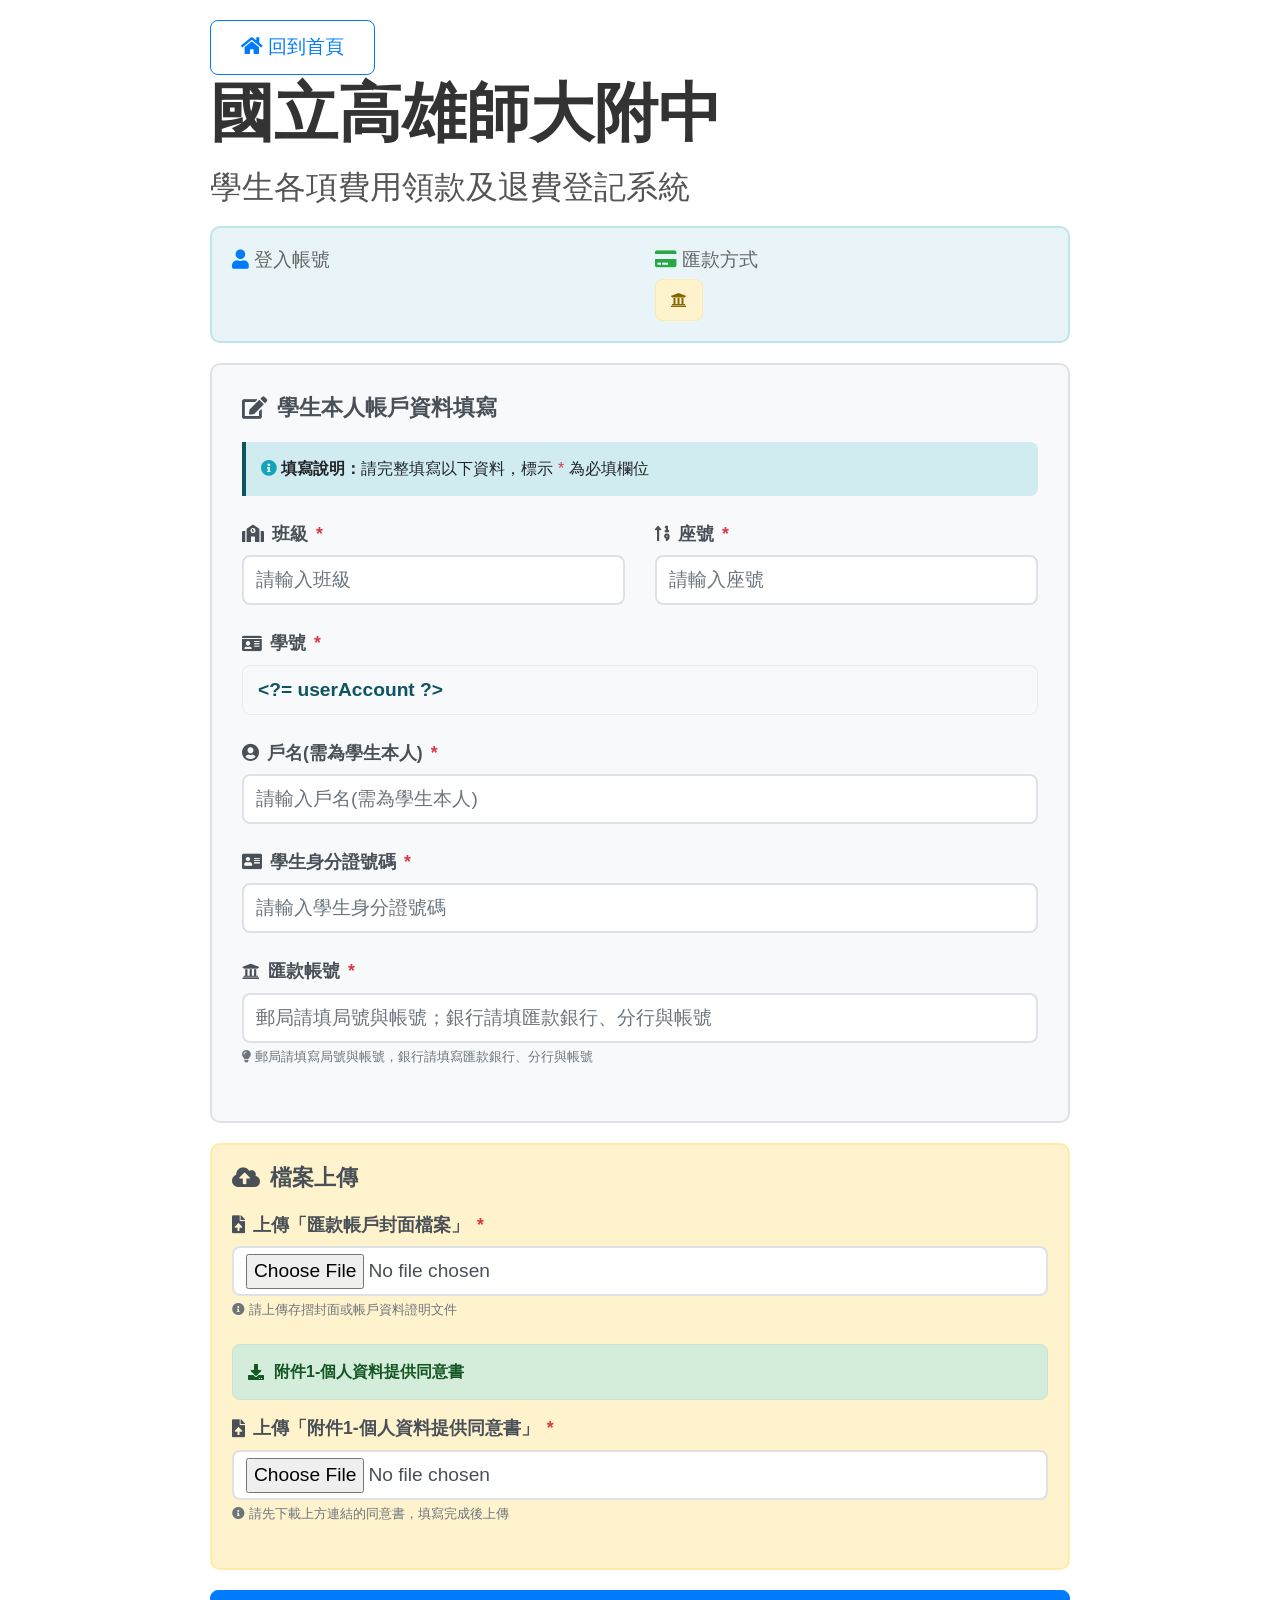
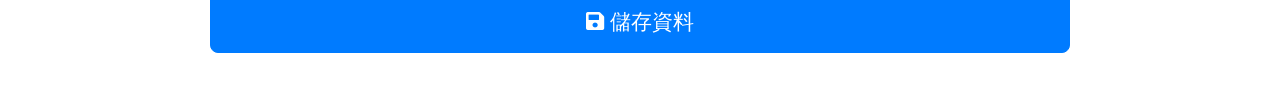
<file: Payment_student.html>
<!DOCTYPE html>
<html>

<head>
    <base target="_top">
    <meta charset="UTF-8">
    <meta name="viewport" content="width=device-width, initial-scale=1.0">
    <title>學生各項費用領款及退費登記系統 - 學生本人帳戶</title>

    <script src="https://ajax.googleapis.com/ajax/libs/jquery/3.3.1/jquery.min.js"></script>

    <!-- Include Bootstrap CSS -->
    <link href="https://stackpath.bootstrapcdn.com/bootstrap/4.3.1/css/bootstrap.min.css" rel="stylesheet">

    <!-- Include Bootstrap JS -->
    <script src="https://stackpath.bootstrapcdn.com/bootstrap/4.3.1/js/bootstrap.min.js"></script>
    <!-- Font Awesome Icons -->
    <link rel="stylesheet" href="https://cdnjs.cloudflare.com/ajax/libs/font-awesome/5.15.4/css/all.min.css">
    
    <!-- 引用共用樣式 -->
    <?!= HtmlService.createHtmlOutputFromFile('stylecss').getContent() ?>
    
    <!-- Custom CSS -->
    <style>
        h1 {
            font-size: 4rem;
            color: #333;
            font-weight: 600;
        }

        h2 {
            font-size: 2rem;
            color: #555;
            font-weight: 400;
        }

        h4 {
            font-size: 1.2rem;
            color: #666;
            font-weight: 500;
        }

        .form-control {
            height: 50px;
            font-size: 1.2rem;
            border-radius: 8px;
            border: 2px solid #dee2e6;
            transition: border-color 0.3s;
        }

        .form-control:focus {
            border-color: #007bff;
            box-shadow: 0 0 0 0.2rem rgba(0, 123, 255, 0.25);
        }

        .form-control[readonly] {
            background-color: #f8f9fa;
            border-color: #e9ecef;
        }

        .btn {
            font-size: 1.2rem;
            border-radius: 8px;
            padding: 12px 30px;
            font-weight: 500;
            transition: all 0.3s;
        }

        .btn-primary {
            background: #007bff;
            border-color: #007bff;
        }

        .btn-primary:hover {
            background: #0056b3;
            border-color: #004085;
            transform: translateY(-1px);
        }

        .btn-secondary {
            background: #6c757d;
            border-color: #6c757d;
        }

        .btn-lg {
            padding: 15px 35px;
            font-size: 1.3rem;
        }

        .btn-block {
            width: 100%;
        }

        .invisible {
            opacity: 0;
        }

        .container-main {
            max-width: 900px;
            margin: 0 auto;
            padding: 20px;
        }

        .user-info {
            background: #e8f4f8;
            border: 2px solid #bee5eb;
            border-radius: 10px;
            padding: 20px;
            margin: 20px 0;
        }

        .form-section {
            background: #f8f9fa;
            border: 2px solid #dee2e6;
            border-radius: 10px;
            padding: 30px;
            margin: 20px 0;
        }

        .form-group {
            margin-bottom: 25px;
        }

        .form-group label {
            font-weight: 600;
            color: #495057;
            margin-bottom: 8px;
            font-size: 1.1rem;
            display: flex;
            align-items: center;
            gap: 8px;
        }

        .form-group label .required {
            color: #dc3545;
        }

        .upload-section {
            background: #fff3cd;
            border: 2px solid #ffeaa7;
            border-radius: 10px;
            padding: 20px;
            margin: 20px 0;
        }

        .upload-section h4 {
            color: #856404;
            font-weight: 600;
            margin-bottom: 15px;
        }

        .attachment-link {
            background: #d4edda;
            border: 1px solid #c3e6cb;
            border-radius: 8px;
            padding: 15px;
            margin-bottom: 15px;
        }

        .attachment-link a {
            color: #155724;
            text-decoration: none;
            font-weight: 600;
            display: flex;
            align-items: center;
            gap: 10px;
        }

        .attachment-link a:hover {
            color: #0c5460;
            text-decoration: underline;
        }

        .payment-method-display {
            background: #fff3cd;
            border: 1px solid #ffeaa7;
            border-radius: 8px;
            padding: 12px 15px;
            font-weight: 600;
            color: #856404;
            display: inline-flex;
            align-items: center;
            gap: 8px;
        }

        .student-id-display {
            background: #d1ecf1;
            border: 1px solid #bee5eb;
            border-radius: 8px;
            padding: 12px 15px;
            font-weight: 600;
            color: #0c5460;
        }

        .modal-header {
            background: #f8d7da;
            border-bottom: 1px solid #f5c6cb;
        }

        .modal-title {
            color: #721c24;
            font-weight: 600;
        }

        .section-title {
            font-size: 1.4rem;
            font-weight: 600;
            color: #495057;
            margin-bottom: 20px;
            display: flex;
            align-items: center;
            gap: 10px;
        }

        .required-fields-note {
            background: #d1ecf1;
            border-left: 4px solid #0c5460;
            padding: 15px;
            margin-bottom: 25px;
            border-radius: 0 8px 8px 0;
        }

        @media (max-width: 768px) {
            h1 {
                font-size: 2.5rem;
            }
            
            h2 {
                font-size: 1.5rem;
            }
            
            .container-main {
                padding: 10px;
            }
            
            .form-section {
                padding: 20px 15px;
            }
        }
    </style>
    <script>
        function showError(message) {
            var modalBody = document.getElementById('modalBody');
            modalBody.innerHTML = message;
            $('#errorModal').modal('show');
        }

        function validateFields() {
            var classname = document.getElementById('classname').value;
            var sitenum = document.getElementById('sitenum').value;
            var studentid = document.getElementById('studentid').value;
            var accountname = document.getElementById('accountname').value;
            var studentPid = document.getElementById('studentPid').value;
            var bankAccount = document.getElementById('bankAccount').value;
            var fileInput1 = document.getElementById('fileUpload1').files.length;
            var fileInput2 = document.getElementById('fileAttachment1').files.length;

            if (!classname) {
                showError('班級未填寫');
                return false;
            }
            if (!sitenum) {
                showError('座號未填寫');
                return false;
            }
            if (!studentid) {
                showError('學號未填寫');
                return false;
            }
            if (!accountname) {
                showError('帳戶姓名未填寫');
                return false;
            }
            if (!studentPid) {
                showError('學生身分證號碼未填寫');
                return false;
            }
            if (!bankAccount) {
                showError('匯款帳號未填寫');
                return false;
            }
            if (!fileInput1) {
                showError('「匯款帳戶封面檔案」未選擇');
                return false;
            }
            if (!fileInput2) {
                showError('「附件1」未選擇');
                return false;
            }
            return true;
        }

        function saveStudentAccount() {
            if (!validateFields()) {
                return;
            }
            updatingButton();

            var classname = document.getElementById('classname').value;
            var sitenum = document.getElementById('sitenum').value;
            var studentid = document.getElementById('studentid').value;
            var accountname = document.getElementById('accountname').value;
            var studentPid = document.getElementById('studentPid').value;
            var bankAccount = document.getElementById('bankAccount').value;
            var userEmail = document.getElementById('userEmail').value;
            var paymentMethod = document.getElementById('paymentMethod').value;

            // 獲取文件
            var fileInput1 = document.getElementById('fileUpload1');
            var fileInput2 = document.getElementById('fileAttachment1');
            var file1 = fileInput1.files[0];
            var file2 = fileInput2.files[0];
            var files = [file1, file2];
            var fileIds = [];

            if (file1 || file2) {
                var filesProcessed = 0;

                var readFile = function (file, index) {
                    if (!file) {
                        fileIds[index] = null;
                        filesProcessed++;
                        checkAllFilesProcessed();
                        return;
                    }

                    var reader = new FileReader();
                    reader.onload = function (e) {
                        var base64Data = e.target.result.split(',')[1];
                        google.script.run.withSuccessHandler(function (fileId) {
                            fileIds[index] = fileId;
                            filesProcessed++;
                            checkAllFilesProcessed();
                        }).uploadFile(base64Data, file.name);
                    };
                    reader.readAsDataURL(file);
                };

                var checkAllFilesProcessed = function () {
                    if (filesProcessed === files.length) {
                        //                                   學號	    退款帳戶	登入身份	退款方式       班級	     座號	  學號	      學生姓名	       學生身分證 帳戶姓名	法定代理人身分證號碼	法定代理人生日	上傳1	上傳2	附件1	附件2  附件3
                        google.script.run.saveDatasToSheet(studentid, bankAccount, userEmail, paymentMethod, classname, sitenum, studentid, accountname, studentPid, accountname, null, null, fileIds[0], null, fileIds[1], null, null);
                        updateButton();
                    }
                };

                for (var i = 0; i < files.length; i++) {
                    readFile(files[i], i);
                }
            } else {
                //                                   學號	    退款帳戶	登入身份	退款方式       班級	     座號	  學號	      學生姓名	       學生身分證 帳戶姓名	法定代理人身分證號碼	法定代理人生日	上傳附件1	上傳附件2	上傳附件3	上傳附件4
                google.script.run.saveDatasToSheet(studentid, bankAccount, userEmail, paymentMethod, classname, sitenum, studentid, accountname, studentPid, accountname, null, null, null, null, null, null, null);
                updateButton();
            }
        }

        function updatingButton() {
            var saveButton = document.getElementById('saveButton');
            saveButton.disabled = true;
            saveButton.innerHTML = '<i class="fas fa-spinner fa-spin"></i> 銀行帳號儲存中...';
            saveButton.classList.add('btn-secondary');
            saveButton.classList.remove('btn-primary');
        }

        function updateButton() {
            var saveButton = document.getElementById('saveButton');
            saveButton.disabled = true;
            saveButton.innerHTML = '<i class="fas fa-check"></i> 銀行帳號已儲存';
            saveButton.classList.add('btn-secondary');
            saveButton.classList.remove('btn-primary');
        }

        console.log('userEmail: <?= userEmail ?>');
        console.log('userAccount: <?= userAccount ?>');
        console.log('userDomain: <?= userDomain ?>');
    </script>
</head>

<body>
    <div class="container-main">
        <!-- 系統標題區域 -->
        <div class="system-header">
            <!-- 回到首頁按鈕 -->
            <div class="back-to-home">
                <a href="<?= scriptUrl ?>" class="btn btn-outline-primary">
                    <i class="fas fa-home"></i> 回到首頁
                </a>
            </div>
            
            <h1 class="mb-3">國立高雄師大附中</h1>
            <h2 class="mb-0">學生各項費用領款及退費登記系統</h2>
        </div>

        <!-- 使用者資訊區域 -->
        <div class="user-info">
            <div class="row">
                <div class="col-md-6">
                    <h4 class="mb-2">
                        <i class="fas fa-user text-primary"></i> 登入帳號
                    </h4>
                    <p class="mb-0"><?= userEmail ?></p>
                </div>
                <div class="col-md-6">
                    <h4 class="mb-2">
                        <i class="fas fa-credit-card text-success"></i> 匯款方式
                    </h4>
                    <div class="payment-method-display">
                        <i class="fas fa-university"></i>
                        <?= paymentMethod ?>
                    </div>
                </div>
            </div>
        </div>

        <!-- 表單區域 -->
        <div class="form-section">
            <h3 class="section-title">
                <i class="fas fa-edit"></i>
                學生本人帳戶資料填寫
            </h3>

            <div class="required-fields-note">
                <i class="fas fa-info-circle text-info"></i>
                <strong>填寫說明：</strong>請完整填寫以下資料，標示 <span class="text-danger">*</span> 為必填欄位
            </div>

            <div class="row">
                <input type="hidden" id="userEmail" name="userEmail" class="form-control" value="<?= userEmail ?>">
                <input type="hidden" id="paymentMethod" name="paymentMethod" class="form-control" value="<?= paymentMethod ?>">

                <div class="col-md-6">
                    <div class="form-group">
                        <label for="classname">
                            <i class="fas fa-school"></i>
                            班級 <span class="required">*</span>
                        </label>
                        <input type="text" id="classname" name="classname" class="form-control" placeholder="請輸入班級">
                    </div>
                </div>

                <div class="col-md-6">
                    <div class="form-group">
                        <label for="sitenum">
                            <i class="fas fa-sort-numeric-up"></i>
                            座號 <span class="required">*</span>
                        </label>
                        <input type="text" id="sitenum" name="sitenum" class="form-control" placeholder="請輸入座號">
                    </div>
                </div>

                <div class="col-12">
                    <div class="form-group">
                        <label for="studentid">
                            <i class="fas fa-id-card"></i>
                            學號 <span class="required">*</span>
                        </label>
                        <input type="text" id="studentid" name="studentid" class="form-control student-id-display" 
                               placeholder="學號" value="<?= userAccount ?>" readonly="readonly">
                    </div>
                </div>

                <div class="col-12">
                    <div class="form-group">
                        <label for="accountname">
                            <i class="fas fa-user-circle"></i>
                            戶名(需為學生本人) <span class="required">*</span>
                        </label>
                        <input type="text" id="accountname" name="accountname" class="form-control" 
                               placeholder="請輸入戶名(需為學生本人)">
                    </div>
                </div>

                <div class="col-12">
                    <div class="form-group">
                        <label for="studentPid">
                            <i class="fas fa-address-card"></i>
                            學生身分證號碼 <span class="required">*</span>
                        </label>
                        <input type="text" id="studentPid" name="studentPid" class="form-control" 
                               placeholder="請輸入學生身分證號碼">
                    </div>
                </div>

                <div class="col-12">
                    <div class="form-group">
                        <label for="bankAccount">
                            <i class="fas fa-university"></i>
                            匯款帳號 <span class="required">*</span>
                        </label>
                        <input type="text" id="bankAccount" name="bankAccount" class="form-control" 
                               placeholder="郵局請填局號與帳號；銀行請填匯款銀行、分行與帳號">
                        <small class="form-text text-muted">
                            <i class="fas fa-lightbulb"></i> 
                            郵局請填寫局號與帳號，銀行請填寫匯款銀行、分行與帳號
                        </small>
                    </div>
                </div>
            </div>
        </div>

        <!-- 檔案上傳區域 -->
        <div class="upload-section">
            <h3 class="section-title">
                <i class="fas fa-cloud-upload-alt"></i>
                檔案上傳
            </h3>

            <div class="form-group">
                <label for="fileUpload1">
                    <i class="fas fa-file-upload"></i>
                    上傳「匯款帳戶封面檔案」<span class="required">*</span>
                </label>
                <input type="file" id="fileUpload1" name="fileUpload1" class="form-control">
                <small class="form-text text-muted">
                    <i class="fas fa-info-circle"></i> 
                    請上傳存摺封面或帳戶資料證明文件
                </small>
            </div>

            <div class="attachment-link">
                <a href="https://docs.google.com/document/d/1Lr-_tyDJiHzRGUL8hlE4PXWswF14V6l3/edit?usp=drive_link" target="_blank">
                    <i class="fas fa-download"></i>
                    附件1-個人資料提供同意書
                </a>
            </div>

            <div class="form-group">
                <label for="fileAttachment1">
                    <i class="fas fa-file-upload"></i>
                    上傳「附件1-個人資料提供同意書」<span class="required">*</span>
                </label>
                <input type="file" id="fileAttachment1" name="fileAttachment1" class="form-control">
                <small class="form-text text-muted">
                    <i class="fas fa-info-circle"></i> 
                    請先下載上方連結的同意書，填寫完成後上傳
                </small>
            </div>
        </div>

        <!-- 提交按鈕 -->
        <div class="text-center">
            <button id="saveButton" class="btn btn-primary btn-lg btn-block" onclick="saveStudentAccount()">
                <i class="fas fa-save"></i> 儲存資料
            </button>
        </div>

        <div id="output" class="mt-3"></div>
    </div>

    <!-- Error Modal -->
    <div class="modal fade" id="errorModal" tabindex="-1" role="dialog" aria-labelledby="errorModalLabel" aria-hidden="true">
        <div class="modal-dialog" role="document">
            <div class="modal-content">
                <div class="modal-header">
                    <h5 class="modal-title" id="errorModalLabel">
                        <i class="fas fa-exclamation-triangle"></i> 錯誤提醒
                    </h5>
                    <button type="button" class="close" data-dismiss="modal" aria-label="Close">
                        <span aria-hidden="true">&times;</span>
                    </button>
                </div>
                <div class="modal-body" id="modalBody">
                    <!-- 錯誤消息將顯示在這裡 -->
                </div>
                <div class="modal-footer">
                    <button type="button" class="btn btn-secondary" data-dismiss="modal">
                        <i class="fas fa-times"></i> 關閉
                    </button>
                </div>
            </div>
        </div>
    </div>
</body>

</html>
</file>
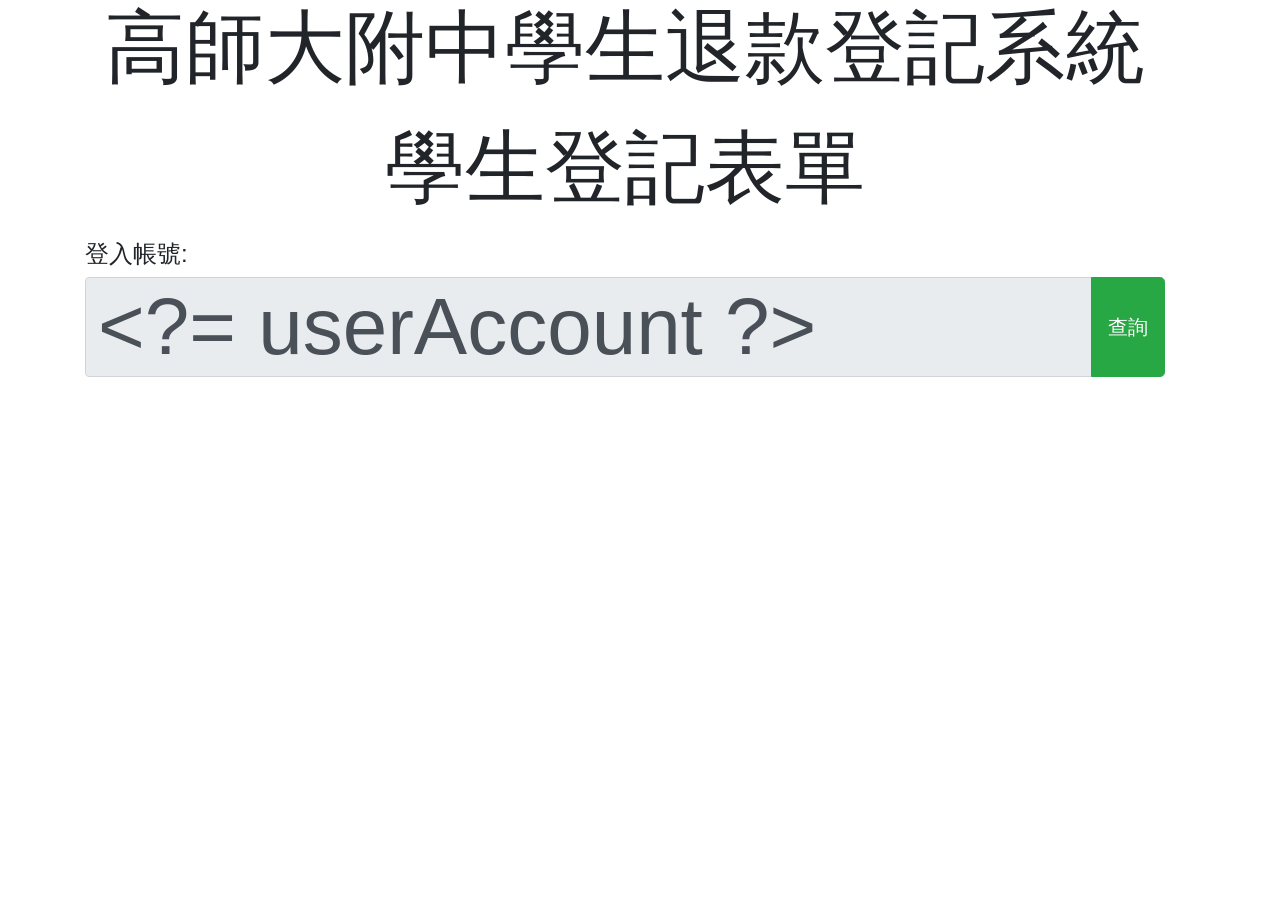
<file: StudentForm.html>
<!DOCTYPE html>
<html>

<head>
    <base target="_top">
    <meta charset="UTF-8">
    <meta name="viewport" content="width=device-width, initial-scale=1.0">
    <title>Document</title>

    <script src="https://ajax.googleapis.com/ajax/libs/jquery/3.3.1/jquery.min.js"></script>

    <!-- Include Bootstrap CSS -->
    <link href="https://stackpath.bootstrapcdn.com/bootstrap/4.3.1/css/bootstrap.min.css" rel="stylesheet">

    <!-- Include Bootstrap JS -->
    <script src="https://stackpath.bootstrapcdn.com/bootstrap/4.3.1/js/bootstrap.min.js"></script>
    <!-- Custom CSS -->
    <style>
        h1 {
            font-size: 5rem;
            /* Change this to adjust the size of the h1 text */
        }

        .form-control {
            height: 100px;
            /* Change this to adjust the size of the input field */
            font-size: 5rem;
            /* Change this to adjust the size of the input text */
        }

        .invisible {
            opacity: 0;
        }
    </style>
    <script>
        function checkStudentID() {
            var studentID = document.getElementById('studentID').value;
            google.script.run.withSuccessHandler(displayResult).getBankAccount(studentID);
        }

        function displayResult(result) {
            var output = document.getElementById('output');
            if (result) {
                output.innerHTML = '退款方式: ' + result;
            } else {
                output.innerHTML = generateBankAccountForm();
            }
        }

        function generateBankAccountForm() {
            return `
<div class="input-group mb-2">
    <div class="form-group">
        <label for="paymentMethod">退款方式:</label>
        <select id="paymentMethod" name="paymentMethod" class="form-control" onchange="handlePaymentMethodChange()">
            <option value="----">請選擇退款方式</option>
            <option value="現金">現金</option>
            <option value="受款學生本人帳戶">受款學生本人帳戶</option>
            <option value="法定代理人帳戶">法定代理人帳戶</option>
        </select>
    </div>
</div>`;
        }

        function handlePaymentMethodChange() {
            var paymentMethod = document.getElementById('paymentMethod').value;
            google.script.run.withSuccessHandler(function(html) {
                document.open();
                document.write(html);
                document.close();
            }).loadFormBasedOnPaymentMethod(paymentMethod);
        }

        function saveBankAccount() {
            var studentID = document.getElementById('studentID').value;
            var classname = document.getElementById('classname').value;
            var sitenum = document.getElementById('sitenum').value;
            var studentid = document.getElementById('studentid').value;
            var studentname = document.getElementById('studentname').value;
            var bankAccount = document.getElementById('bankAccount').value;
            var userEmail = document.getElementById('userEmail').value;
            var paymentMethod = document.getElementById('paymentMethod').value;
            google.script.run.saveBankAccount(studentID, bankAccount, userEmail, paymentMethod, classname, sitenum, studentid, studentname);
            document.getElementById('output').innerHTML = '銀行帳號已儲存';
        }

        // window.onload = function () {
        //     var studentID = document.getElementById('studentID');
        //     studentID.focus();

        //     var checkButton = document.querySelector('.btn-primary');
        //     checkButton.onclick = checkStudentID;
        // };

        window.onload = function () {
            checkStudentID(); // 页面加载完成后自动调用查询函数
        };
        
        console.log('userEmail: <?= userEmail ?>');
        console.log('userAccount: <?= userAccount ?>');
        console.log('userDomain: <?= userDomain ?>');
    </script>
</head>

<body>
    <div class="container d-flex vh-100">
        <div class="row justify-content-center w-100">
            <div class="col-md-12">
                <h1 class="text-center mb-4">高師大附中學生退款登記系統</h1>
                <h1 class="text-center mb-4">學生登記表單</h1>
                <h4>登入帳號: <?= userEmail ?></h4>
                <input type="hidden" id="userEmail" name="userEmail" class="form-control" value="<?= userEmail ?>">
                <div class="input-group mb-2">
                    <input type="text" id="studentID" name="studentID" class="form-control" placeholder="輸入學號"
                        value="<?= userAccount ?>" readonly="readonly">
                    <div class="input-group-append">
                        <button class="btn btn-success btn-lg" onclick="checkStudentID()">查詢</button>
                    </div>
                </div>
                <h4 id="output"></h4>
            </div>
        </div>
    </div>
</body>

</html>
</file>
<file: css/style.css>
.back-to-home {
    position: absolute;
    left: 0;
    top: 50%;
    transform: translateY(-50%);
}

.system-header {
    position: relative;
    text-align: center;
    margin-bottom: 40px;
    padding: 20px 0;
    border-bottom: 2px solid #dee2e6;
}

.btn-outline-primary {
    color: #007bff;
    border-color: #007bff;
    background: transparent;
}

.btn-outline-primary:hover {
    color: white;
    background: #007bff;
    border-color: #007bff;
}

@media (max-width: 768px) {
    .back-to-home {
        position: static;
        transform: none;
        margin-bottom: 20px;
        text-align: center;
    }

    .system-header {
        text-align: center;
    }
}
</file>
<file: docs/css/style.css>
.back-to-home {
    position: absolute;
    left: 0;
    top: 50%;
    transform: translateY(-50%);
}

.system-header {
    position: relative;
    text-align: center;
    margin-bottom: 40px;
    padding: 20px 0;
    border-bottom: 2px solid #dee2e6;
}

.btn-outline-primary {
    color: #007bff;
    border-color: #007bff;
    background: transparent;
}

.btn-outline-primary:hover {
    color: white;
    background: #007bff;
    border-color: #007bff;
}

@media (max-width: 768px) {
    .back-to-home {
        position: static;
        transform: none;
        margin-bottom: 20px;
        text-align: center;
    }

    .system-header {
        text-align: center;
    }
}
</file>
